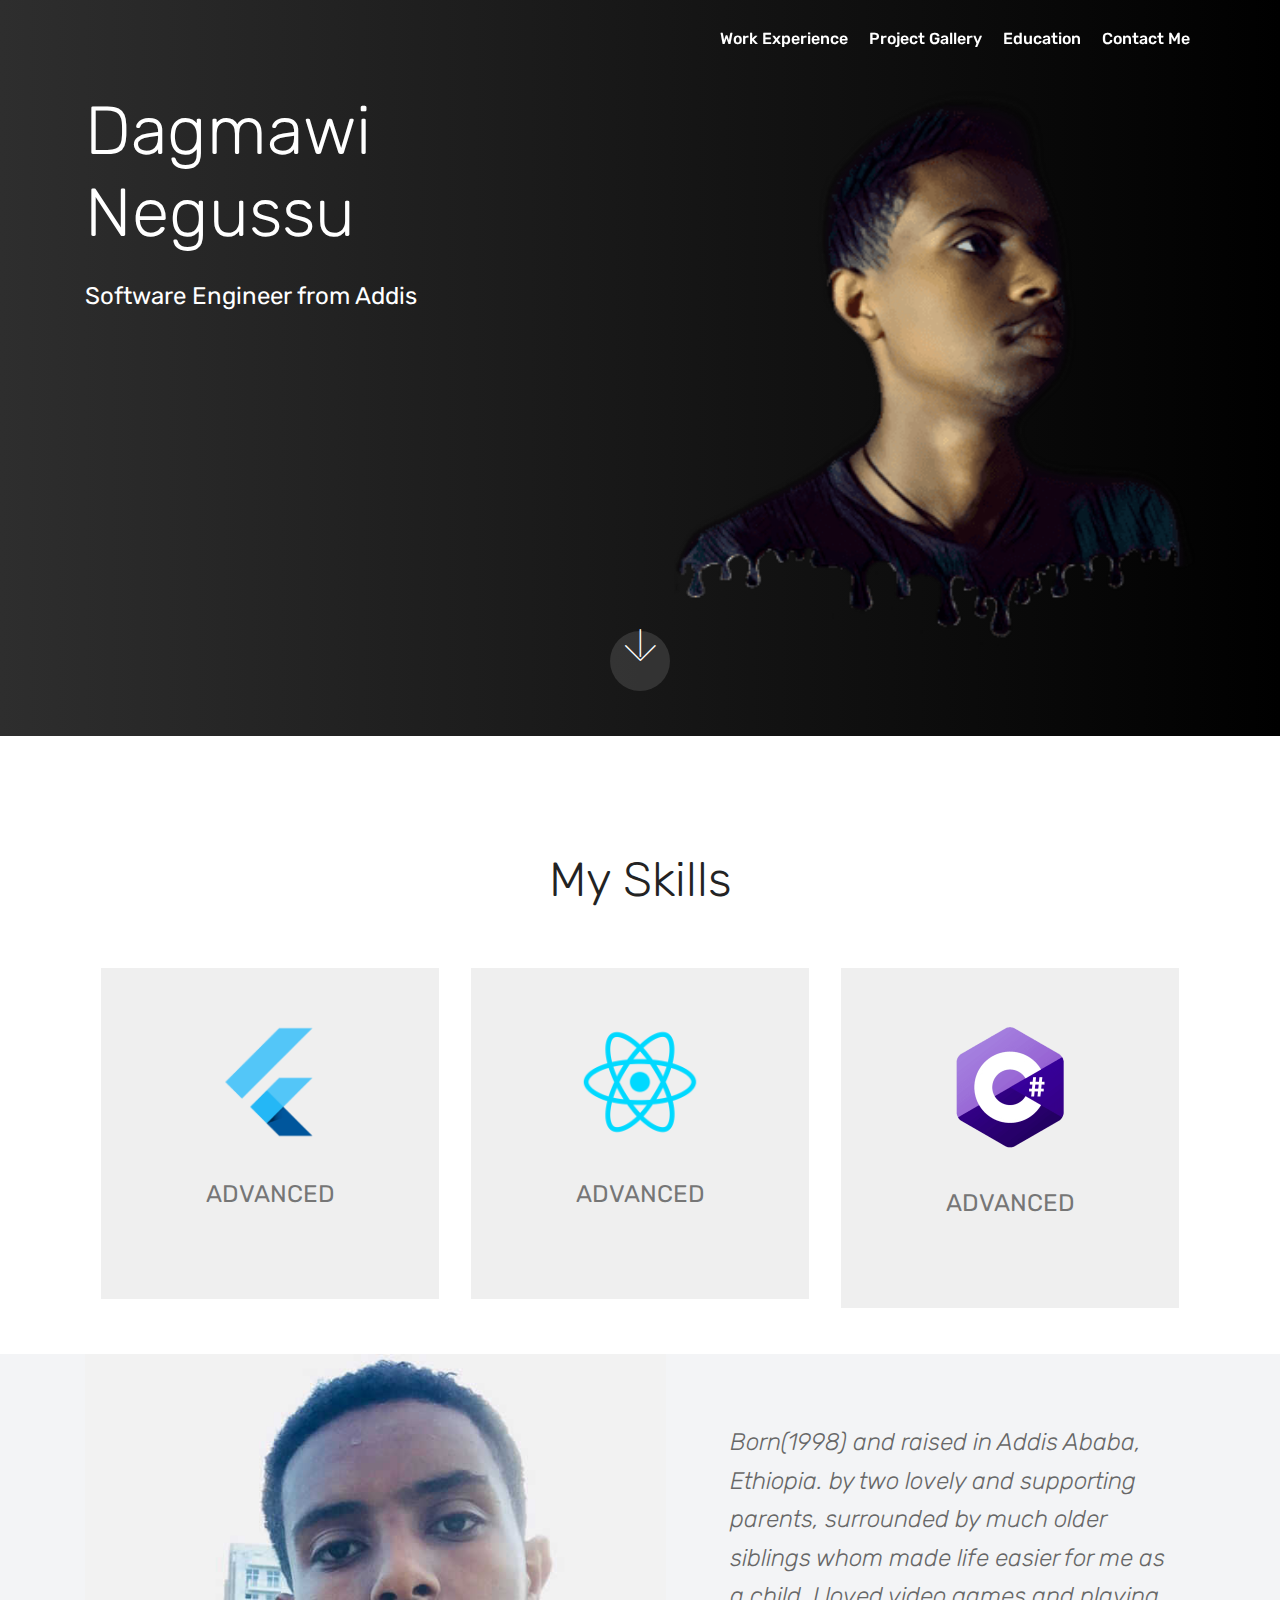
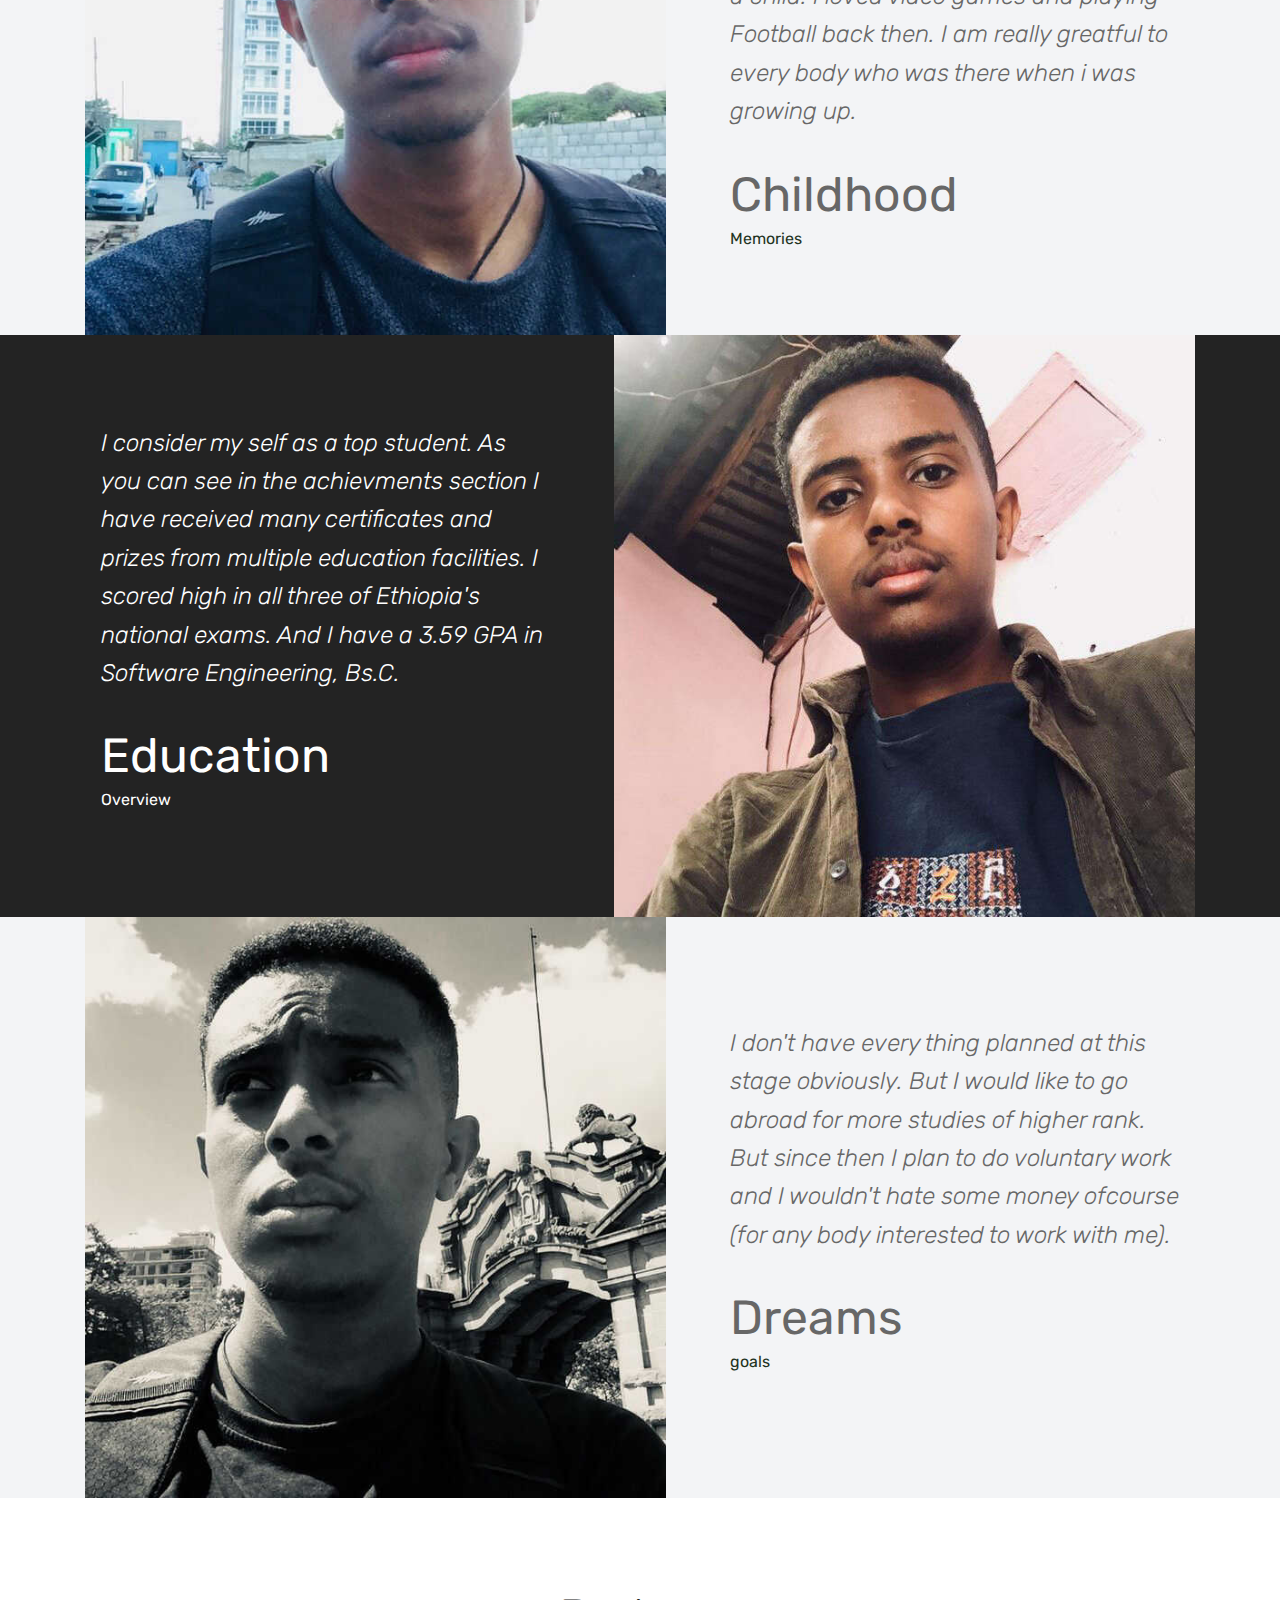
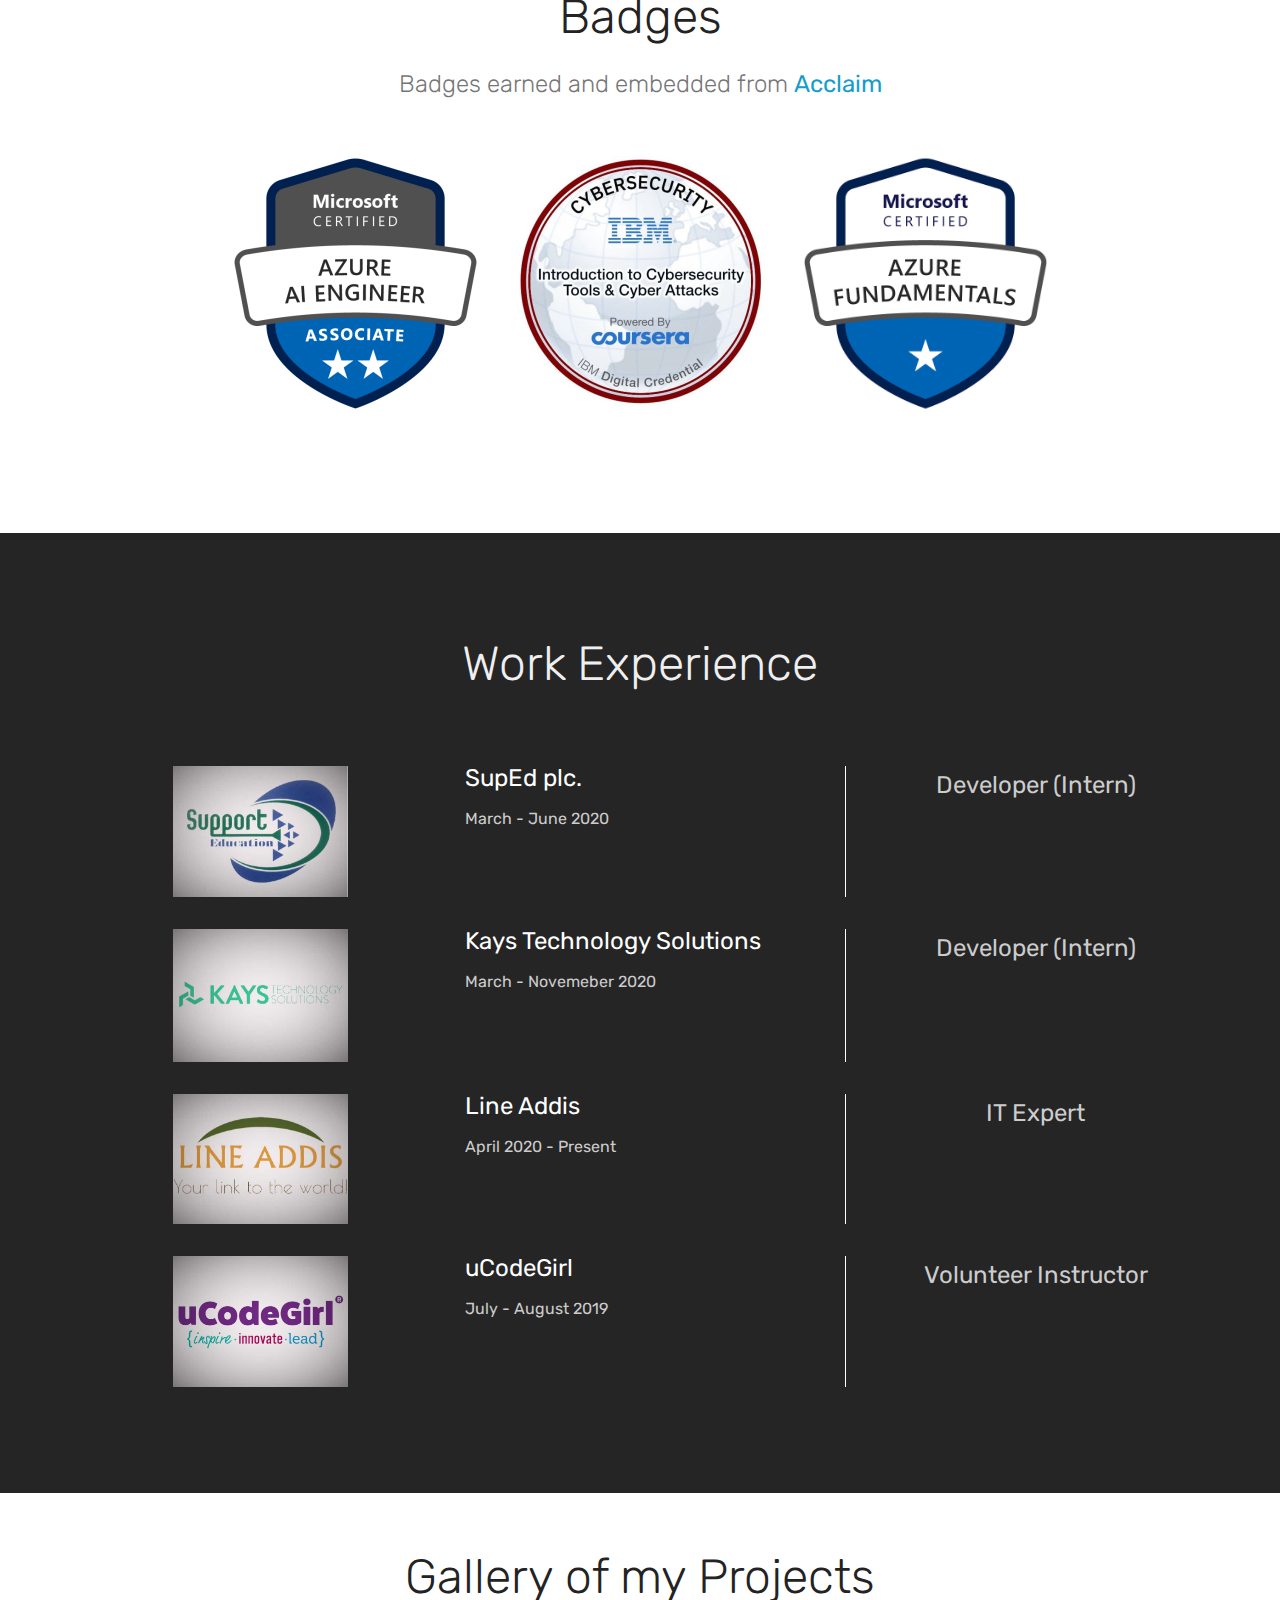
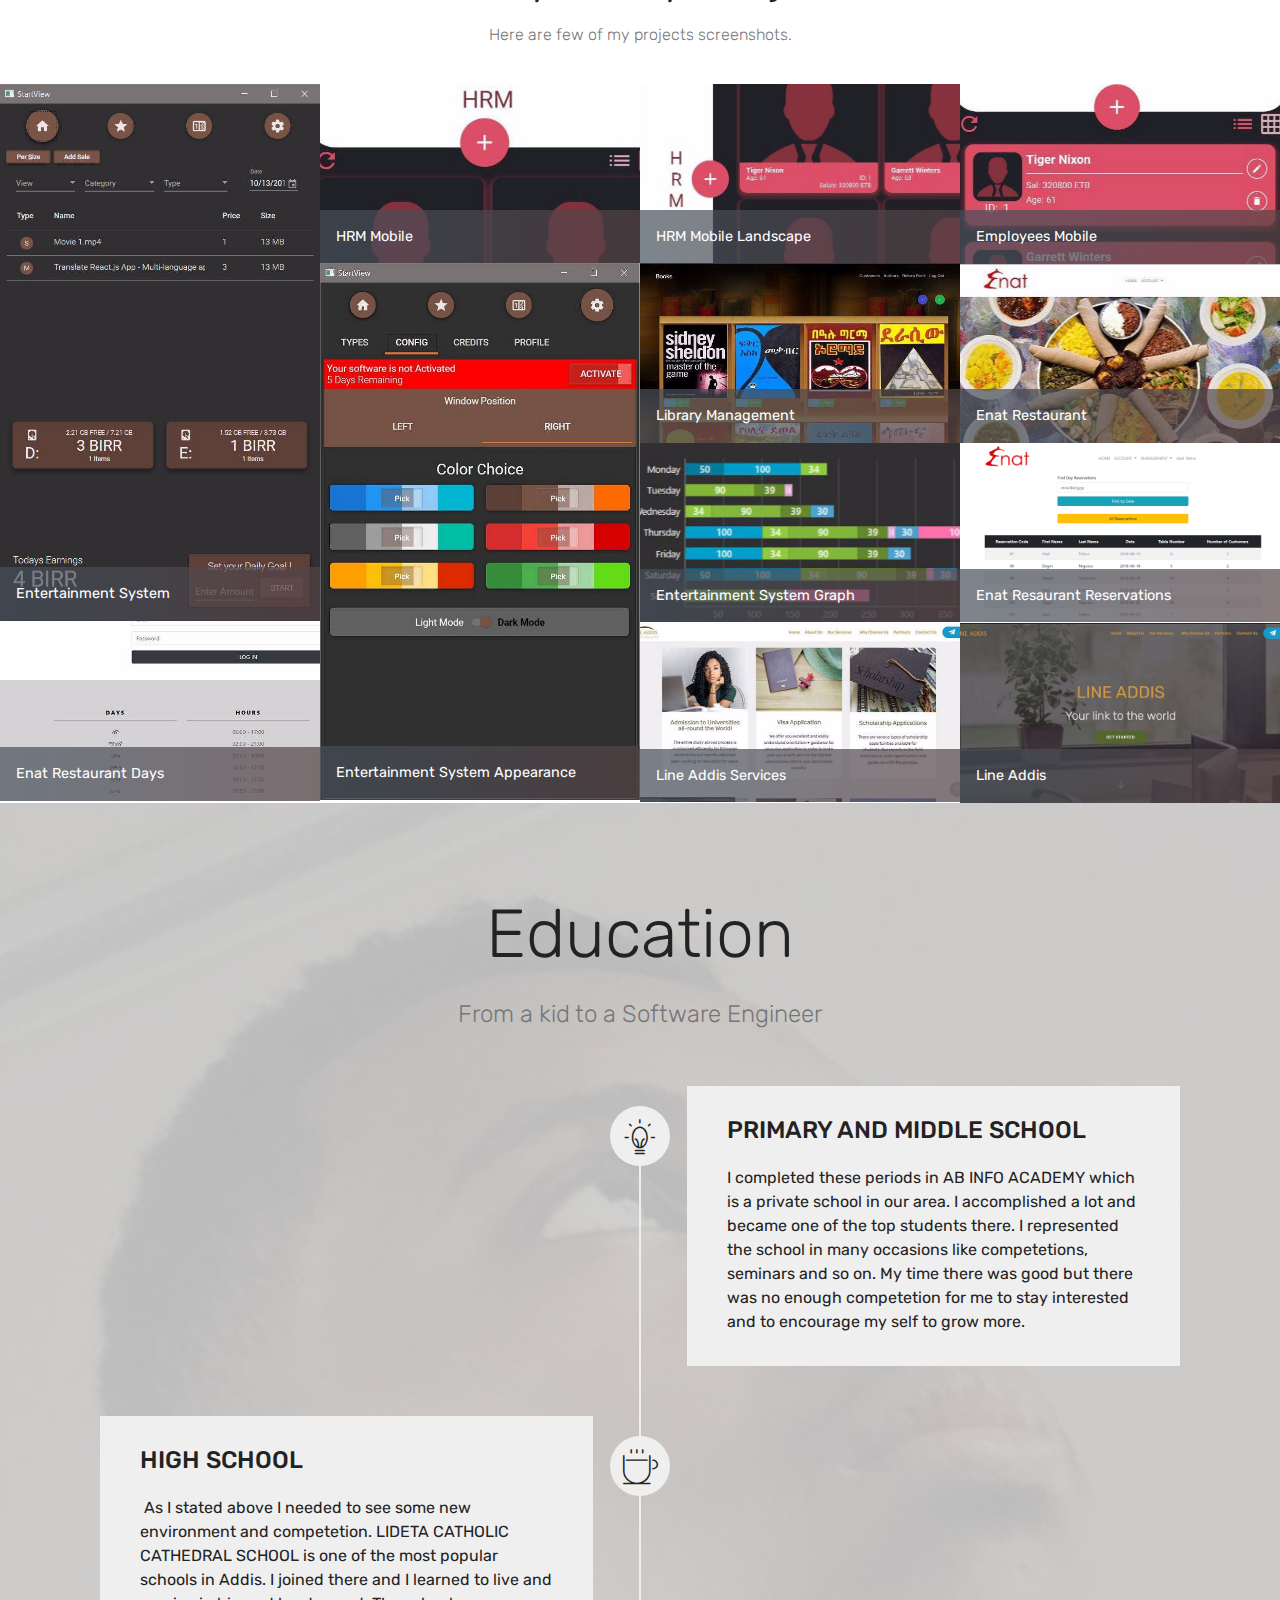
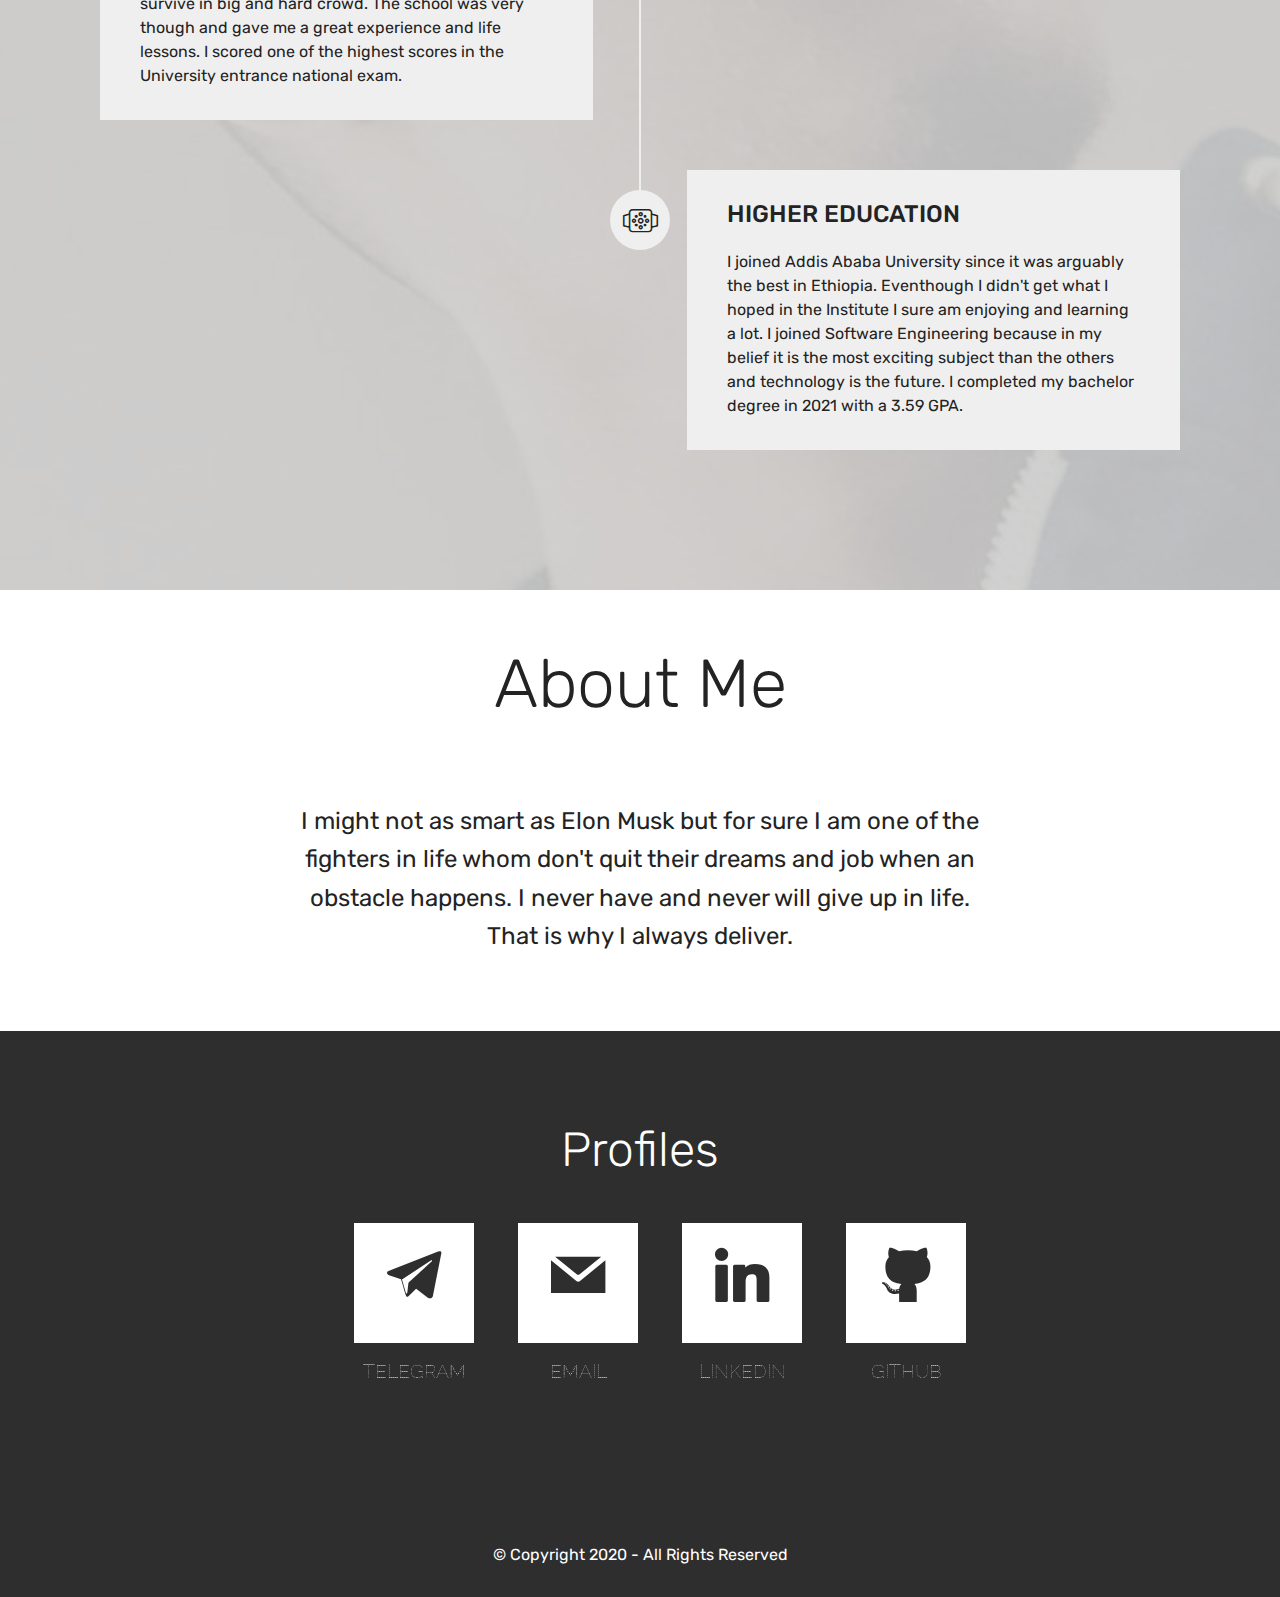
<file: index.html>
<!DOCTYPE html>
<html>

<head>
  <!-- Site made with Mobirise Website Builder v4.10.3, https://mobirise.com -->
  <meta charset="UTF-8" />
  <meta http-equiv="X-UA-Compatible" content="IE=edge" />
  <meta name="generator" content="Mobirise v4.10.3, mobirise.com" />
  <meta name="viewport" content="width=device-width, initial-scale=1, minimum-scale=1" />
  <link rel="shortcut icon" href="assets/images/logo.png" type="image/x-icon" />
  <meta name="description" content="Dagmawi Negussu - Software Engineer from Addis Ababa, Ethiopia. 
    Intersted in both Front-end and Back-end part of systems." />

  <meta name="keywords" content="Dagmawi, Negussu, Dagmawi Negussu, Dagmawi Negussu Portfolio" />

  <title>Dagmawi Negussu | Portfolio</title>
  <link rel="stylesheet" href="assets/web/assets/mobirise-icons/mobirise-icons.css" />
  <link rel="stylesheet" href="assets/tether/tether.min.css" />
  <link rel="stylesheet" href="assets/bootstrap/css/bootstrap.min.css" />
  <link rel="stylesheet" href="assets/bootstrap/css/bootstrap-grid.min.css" />
  <link rel="stylesheet" href="assets/bootstrap/css/bootstrap-reboot.min.css" />
  <link rel="stylesheet" href="assets/socicon/css/styles.css" />
  <link rel="stylesheet" href="assets/dropdown/css/style.css" />
  <link rel="stylesheet" href="assets/gallery/style.css">
  <link rel="stylesheet" href="assets/theme/css/style.css" />
  <link rel="stylesheet" href="assets/mobirise/css/mbr-additional.css" type="text/css" />
  <link href="https://fonts.googleapis.com/css?family=Raleway+Dots" rel="stylesheet" type="text/css" />
  <link href="https://maxcdn.bootstrapcdn.com/font-awesome/4.7.0/css/font-awesome.min.css" rel="stylesheet"
    type="text/css" />
  <style>
    html,
    body {
      margin: 0;
      background-color: #77cc6d;
      font-family: "Raleway Dots", sans-serif;
    }

    section #services {
      text-align: center;
      transform: translatez(0);
    }

    section #services h2 {
      margin: 80px 0px 40px;
      color: #fff;
      font-size: 2.4em;
      text-transform: uppercase;
      text-align: center;
    }

    section #services li {
      width: 120px;
      height: 140px;
      display: inline-block;
      margin: 20px;
      list-style: none;
    }

    section #services li div {
      width: 120px;
      height: 120px;
      color: #2e2e2e;
      font-size: 3.4em;
      text-align: center;
      line-height: 120px;
      background-color: #fff;
      transition: all 0.5s ease;
    }

    section #services li a {
      color: #2e2e2e;
    }

    section #services li div:hover {
      transform: rotate(360deg);
      border-radius: 100px;
    }

    section #services li span {
      width: 120px;
      height: 20px;
      display: block;
      padding: 15px 0px;
      color: #fff;
      text-transform: uppercase;
      font-size: 1.2em;
      text-align: center;
    }

    .credits a {
      display: block;
      text-align: center;
      color: #2e2e2e;
      text-decoration: none;
      font-size: 24px;
      margin-top: 50px;
      background: white;
      padding: 20px;
      max-width: 300px;
    }
  </style>

  <meta name="google-site-verification" content="kc-JgdKrIM6N1AEU1qipEAylzdhmUF7wVV-HDxQAFPo" />
</head>

<body>
  <section class="menu cid-rsJVhTtTww" once="menu" id="menu2-1">
    <nav
      class="navbar navbar-expand beta-menu navbar-dropdown align-items-center navbar-fixed-top navbar-toggleable-sm bg-color transparent">
      <button class="navbar-toggler navbar-toggler-right" type="button" data-toggle="collapse"
        data-target="#navbarSupportedContent" aria-controls="navbarSupportedContent" aria-expanded="false"
        aria-label="Toggle navigation">
        <div class="hamburger">
          <span></span>
          <span></span>
          <span></span>
          <span></span>
        </div>
      </button>
      <div class="menu-logo">

      </div>
      <div class="collapse navbar-collapse" id="navbarSupportedContent">
        <ul class="navbar-nav nav-dropdown" data-app-modern-menu="true">
          <li class="nav-item">
            <a class="nav-link link text-white display-4" href="index.html#header16-u">Work Experience</a>
          </li>
          <li class="nav-item">
            <a class="nav-link link text-white display-4" href="index.html#content4-z">Project Gallery</a>
          </li>
          <li class="nav-item">
            <a class="nav-link link text-white display-4" href="index.html#timeline2-i">
              Education</a>
          </li>
          <li class="nav-item">
            <a class="nav-link link text-white display-4" href="index.html#social-buttons3-e">
              Contact Me</a>
          </li>

        </ul>

      </div>
    </nav>
  </section>

  <section class="engine">
    <a href="https://mobirise.info/c">free website builder</a>
  </section>
  <section class="header3 cid-rXlNlD4ODX" id="header3-n">
    <div class="container">
      <div class="media-container-row">
        <div class="mbr-figure" style="width: 105%;">
          <img src="assets/images/dagmawinegussu.png" alt="Mobirise" title="" />
        </div>

        <div class="media-content">
          <h1 class="mbr-section-title mbr-white pb-3 mbr-fonts-style display-1">
            Dagmawi Negussu
          </h1>

          <div class="mbr-section-text mbr-white pb-3">
            <p class="mbr-text mbr-fonts-style display-5">
              Software Engineer from Addis
            </p>
          </div>
        </div>
      </div>
    </div>
    <div class="mbr-arrow hidden-sm-down" aria-hidden="true">
      <a href="#next">
        <i class="mbri-down mbr-iconfont"></i>
      </a>
    </div>
  </section>


  <section class="testimonials1 cid-rsJZkpGbqE" id="testimonials1-9">
    <div class="container">
      <div class="media-container-row">
        <div class="title col-12 align-center">
          <h2 class="pb-3 mbr-fonts-style display-2">
            My Skills
          </h2>
        </div>
      </div>
    </div>

    <div class="container pt-3 mt-2">
      <div class="media-container-row">
        <div class="mbr-testimonial p-3 align-center col-12 col-md-6 col-lg-4">
          <div class="panel-item p-3">
            <div class="card-block">
              <div class="testimonial-photo">
                <img src="assets/images/flutter.png" alt="" title="" />
              </div>
              <p class="mbr-text mbr-fonts-style display-5">
                ADVANCED
              </p>
            </div>
            <div class="card-footer"></div>
          </div>
        </div>

        <div class="mbr-testimonial p-3 align-center col-12 col-md-6 col-lg-4">
          <div class="panel-item p-3">
            <div class="card-block">
              <div class="testimonial-photo">
                <img src="assets/images/React.js_logo-512.png" alt="" title="" />
              </div>
              <p class="mbr-text mbr-fonts-style display-5">
                ADVANCED
              </p>
            </div>
            <div class="card-footer"></div>
          </div>
        </div>

        <div class="mbr-testimonial p-3 align-center col-12 col-md-6 col-lg-4">
          <div class="panel-item p-3">
            <div class="card-block">
              <div class="testimonial-photo">
                <img src="assets/images/csharplogo-240x258.png" alt="" title="" />
              </div>
              <p class="mbr-text mbr-fonts-style display-5">ADVANCED</p>
            </div>
            <div class="card-footer"></div>
          </div>
        </div>
      </div>
    </div>
  </section>

  <section class="testimonials2 cid-rsK00nQHJr" id="testimonials2-a">
    <div class="container">
      <div class="media-container-row">
        <div class="mbr-figure pr-lg-5" style="width: 130%;">
          <img src="assets/images/img-999-640x640.jpg" alt="" title="" />
        </div>
        <div class="media-content px-3 align-self-center mbr-white py-2">
          <p class="mbr-text testimonial-text mbr-fonts-style display-5">
            Born(1998) and raised in Addis Ababa, Ethiopia. by two lovely and
            supporting parents, surrounded by much older siblings whom made
            life easier for me as a child. I loved video games and playing
            Football back then. I am really greatful to every body who was
            there when i was growing up.
          </p>
          <p class="mbr-author-name pt-4 mb-2 mbr-fonts-style display-2">
            <span style="font-weight: normal;"> Childhood</span>
          </p>
          <p class="mbr-author-desc mbr-fonts-style display-7">Memories</p>
        </div>
      </div>
    </div>
  </section>

  <section class="testimonials3 cid-rsK0Pvnsli" id="testimonials3-b">
    <div class="container">
      <div class="media-container-row">
        <div class="media-content px-3 align-self-center mbr-white py-2">
          <p class="mbr-text testimonial-text mbr-fonts-style display-5">
            I consider my self as a top student. As you can see in the
            achievments section I have received many certificates and prizes from
            multiple education facilities. I scored high in all three
            of Ethiopia's national exams. And I have a 3.59 GPA in
            Software Engineering, Bs.C.
          </p>
          <p class="mbr-author-name pt-4 mb-2 mbr-fonts-style display-2">
            <span style="font-weight: normal;">Education</span>
          </p>
          <p class="mbr-author-desc mbr-fonts-style display-7">Overview</p>
        </div>

        <div class="mbr-figure pl-lg-5" style="width: 130%;">
          <img src="assets/images/profilepicture-1-640x640.jpg" alt="" title="" />
        </div>
      </div>
    </div>
  </section>

  <section class="testimonials2 cid-rsK2ZTj7re" id="testimonials2-c">
    <div class="container">
      <div class="media-container-row">
        <div class="mbr-figure pr-lg-5" style="width: 130%;">
          <img src="assets/images/img-1001-640x640.jpg" alt="" title="" />
        </div>
        <div class="media-content px-3 align-self-center mbr-white py-2">
          <p class="mbr-text testimonial-text mbr-fonts-style display-5">
            I don't have every thing planned at this stage obviously. But I
            would like to go abroad for more studies of higher rank. But since
            then I plan to do voluntary work and I wouldn't hate some money
            ofcourse (for any body interested to work with me).
          </p>
          <p class="mbr-author-name pt-4 mb-2 mbr-fonts-style display-2">
            <span style="font-weight: normal;"> Dreams</span>
          </p>
          <p class="mbr-author-desc mbr-fonts-style display-7">goals</p>
        </div>
      </div>
    </div>
  </section>

  <section class="team1 cid-rsK7EidgDC" id="team1-h">



    <div class="container align-center">
      <h2 class="pb-3 mbr-fonts-style mbr-section-title display-2">
        Badges</h2>
      <h3 class="pb-5 mbr-section-subtitle mbr-fonts-style mbr-light display-5">Badges earned and embedded from <a
          href="https://www.youracclaim.com/" class="text-primary" target="_blank">Acclaim</a></h3>
      <div class="row media-row">

        <div class="team-item col-lg-3 col-md-6">
          <div class="item-image">
            <a href="https://www.youracclaim.com/badges/a480a9eb-4be5-497e-947d-286a8ac59d25/public_url"><img
                src="assets/images/azure-ai-engineer-510x510.png" alt="Azure AI Engineer" title=""></a>
          </div>

        </div>
        <div class="team-item col-lg-3 col-md-6">
          <div class="item-image">
            <a href="https://www.youracclaim.com/badges/d7893d0c-0543-46b7-b30a-436061e8f43c/public_url"
              target="_blank"><img src="assets/images/cybersecurity-tools-510x510.jpg" alt="Cybersecurity Tools"
                title=""></a>
          </div>

        </div>
        <div class="team-item col-lg-3 col-md-6">
          <div class="item-image">
            <a href="https://www.youracclaim.com/badges/774ad463-7249-481a-8c1c-f3f5a9ea9fc8/public_url"
              target="_blank"><img src="assets/images/azure-fundamentals-600x600.png" alt="Azure Fundamentals"
                title=""></a>
          </div>

        </div>
      </div>
    </div>
  </section>


  <section class="header1 cid-rYmdS4J1fB" id="header16-u">
    <div class="container">
      <div class="row justify-content-md-center">
        <div class="col-md-10 align-center">
          <h3 class="mbr-section-subtitle mbr-light pb-3 mbr-fonts-style display-2">
            Work Experience
          </h3>
        </div>
      </div>
    </div>
  </section>

  <section class="services4 cid-rYmdHacpYY" xmlns="http://www.w3.org/1999/html" id="services4-t">
    <!---->

    <!---->
    <!--Overlay-->

    <!--Container-->
    <div class="container">
      <div class="row">
        <!--Card-1-->
        <div class="card p-3 col-12">
          <div class="card-wrapper media-container-row media-container-row">
            <div class="card-box">
              <div class="row">
                <div class="col-12 col-md-12 col-lg-4">
                  <div class="wrapper">
                    <!--Image-->
                    <div class="mbr-figure" style="width: 50%;">
                      <a href="http://suped.org"><img src="assets/images/suped-579x445.jpg" alt="Support Education"
                          title="Support Education" /></a>
                    </div>
                  </div>
                </div>
                <div class="col-12 col-md-7 col-lg-4">
                  <div class="wrapper col-left">
                    <!--Title-->
                    <h4 class="card-title mbr-fonts-style display-5">
                      <a href="http://suped.org" target="_blank" class="text-white">SupEd plc.</a>
                    </h4>
                    <!--Subtitle-->
                    <p class="mbr-text mbr-fonts-style pt-3 display-7">
                      March - June 2020
                    </p>
                  </div>
                </div>
                <div class="col-12 col-md-5 col-lg-4">
                  <div class="wrapper border_wrapper">
                    <!--Cost-->
                    <p class="mbr-text mbr-fonts-style col-right mbr-black align-center display-5">
                      Developer (Intern)
                    </p>
                    <!--Btn-->
                  </div>
                </div>
              </div>
            </div>
          </div>
        </div>
        <!--Card-2-->
        <div class="card p-3 col-12">
          <div class="card-wrapper media-container-row media-container-row">
            <div class="card-box">
              <div class="row">
                <div class="col-12 col-md-12 col-lg-4">
                  <div class="wrapper">
                    <!--Image-->
                    <div class="mbr-figure" style="width: 50%;">
                      <a href="http://www.kays.io" target="_blank"><img src="assets/images/kays-580x442.jpg"
                          alt="Kays Technology Solutions" title="Kays Technology Solutions" /></a>
                    </div>
                  </div>
                </div>
                <div class="col-12 col-md-7 col-lg-4">
                  <div class="wrapper col-left">
                    <!--Title-->
                    <h4 class="card-title mbr-fonts-style display-5">
                      <a href="http://kays.io" target="_blank" class="text-white">Kays Technology Solutions</a>
                    </h4>
                    <!--Subtitle-->
                    <p class="mbr-text mbr-fonts-style pt-3 display-7">
                      March - Novemeber 2020
                    </p>
                  </div>
                </div>
                <div class="col-12 col-md-5 col-lg-4">
                  <div class="wrapper border_wrapper">
                    <!--Cost-->
                    <p class="mbr-text mbr-fonts-style col-right mbr-black align-center display-5">
                      Developer (Intern)
                    </p>
                    <!--Btn-->
                  </div>
                </div>
              </div>
            </div>
          </div>
        </div>
        <!--Card-3-->
        <div class="card p-3 col-12">
          <div class="card-wrapper media-container-row media-container-row">
            <div class="card-box">
              <div class="row">
                <div class="col-12 col-md-12 col-lg-4">
                  <div class="wrapper">
                    <!--Image-->
                    <div class="mbr-figure" style="width: 50%;">
                      <a href="http://www.lineaddis.com" target="_blank"><img src="assets/images/line-addis-580x415.jpg"
                          alt="Line Addis" title="Line Addis" /></a>
                    </div>
                  </div>
                </div>
                <div class="col-12 col-md-7 col-lg-4">
                  <div class="wrapper col-left">
                    <!--Title-->
                    <h4 class="card-title mbr-fonts-style display-5">
                      <a href="http://lineaddis.com" target="_blank" class="text-white">
                        Line Addis</a>
                    </h4>
                    <!--Subtitle-->
                    <p class="mbr-text mbr-fonts-style pt-3 display-7">
                      April 2020 - Present
                    </p>
                  </div>
                </div>
                <div class="col-12 col-md-5 col-lg-4">
                  <div class="wrapper border_wrapper">
                    <!--Cost-->
                    <p class="mbr-text mbr-fonts-style col-right mbr-black align-center display-5">
                      IT Expert
                    </p>
                    <!--Btn-->
                  </div>
                </div>
              </div>
            </div>
          </div>
        </div>
      </div>
    </div>
  </section>

  <section class="services4 cid-rZ9kDhmhx8" xmlns="http://www.w3.org/1999/html" id="services4-x">
    <!---->

    <!---->
    <!--Overlay-->

    <!--Container-->
    <div class="container">
      <div class="row">
        <!--Card-1-->
        <div class="card p-3 col-12">
          <div class="card-wrapper media-container-row media-container-row">
            <div class="card-box">
              <div class="row">
                <div class="col-12 col-md-12 col-lg-4">
                  <div class="wrapper">
                    <!--Image-->
                    <div class="mbr-figure" style="width: 50%;">
                      <a href="http://ucodegirl.org" target="_blank"><img src="assets/images/ucodegirl-700x523.jpg"
                          alt="uCodeGirl" title="uCodeGirl" /></a>
                    </div>
                  </div>
                </div>
                <div class="col-12 col-md-7 col-lg-4">
                  <div class="wrapper col-left">
                    <!--Title-->
                    <h4 class="card-title mbr-fonts-style display-5">
                      <a href="http://ucodegirl.org" target="_blank" class="text-white">uCodeGirl</a>
                    </h4>
                    <!--Subtitle-->
                    <p class="mbr-text mbr-fonts-style pt-3 display-7">
                      July - August 2019
                    </p>
                  </div>
                </div>
                <div class="col-12 col-md-5 col-lg-4">
                  <div class="wrapper border_wrapper">
                    <!--Cost-->
                    <p class="mbr-text mbr-fonts-style col-right mbr-black align-center display-5">
                      Volunteer Instructor
                    </p>
                    <!--Btn-->
                  </div>
                </div>
              </div>
            </div>
          </div>
        </div>
        <!--Card-2-->

        <!--Card-3-->
      </div>
    </div>
  </section>

  <section class="mbr-section content4 cid-s01x7UUTCR" id="content4-z">



    <div class="container">
      <div class="media-container-row">
        <div class="title col-12 col-md-8">
          <h2 class="align-center pb-3 mbr-fonts-style display-2">Gallery of my Projects</h2>
          <h3 class="mbr-section-subtitle align-center mbr-light mbr-fonts-style display-7">
            Here are few of my projects screenshots.</h3>

        </div>
      </div>
    </div>
  </section>

  <section class="mbr-gallery mbr-slider-carousel cid-rYk8KU1c4U" id="gallery3-q">


    <div>
      <div>
        <!-- Filter -->
        <!-- Gallery -->
        <div class="mbr-gallery-row">
          <div class="mbr-gallery-layout-default">
            <div>
              <div>
                <div class="mbr-gallery-item mbr-gallery-item--p0" data-video-url="false" data-tags="Awesome">
                  <div href="#lb-gallery3-q" data-slide-to="0" data-toggle="modal"><img
                      src="assets/images/csharp-1-home-622x1044-622x1044.jpg" alt="Entertainment System"
                      title="Entertainment System"><span class="icon-focus"></span><span
                      class="mbr-gallery-title mbr-fonts-style display-7">Entertainment
                      System</span></div>
                </div>
                <div class="mbr-gallery-item mbr-gallery-item--p0" data-video-url="false" data-tags="Awesome">
                  <div href="#lb-gallery3-q" data-slide-to="1" data-toggle="modal"><img
                      src="assets/images/dagmawi-flutter1-copy-589x442-527x296.jpg" alt="HRM Mobile"
                      title="HRM Mobile"><span class="icon-focus"></span><span
                      class="mbr-gallery-title mbr-fonts-style display-7">HRM Mobile</span></div>
                </div>
                <div class="mbr-gallery-item mbr-gallery-item--p0" data-video-url="false" data-tags="Awesome">
                  <div href="#lb-gallery3-q" data-slide-to="2" data-toggle="modal"><img
                      src="assets/images/dagmawi-flutter3-2-726x544-692x389.jpg" alt="HRM Mobile Landscape"
                      title="HRM Mobile Landscape"><span class="icon-focus"></span><span
                      class="mbr-gallery-title mbr-fonts-style display-7">HRM Mobile
                      Landscape</span></div>
                </div>
                <div class="mbr-gallery-item mbr-gallery-item--p0" data-video-url="false" data-tags="Awesome">
                  <div href="#lb-gallery3-q" data-slide-to="3" data-toggle="modal"><img
                      src="assets/images/dagmawi-flutter2-copy-589x442-565x318.jpg" alt="Employees Mobile"
                      title="Employees Mobile"><span class="icon-focus"></span><span
                      class="mbr-gallery-title mbr-fonts-style display-7">Employees Mobile</span>
                  </div>
                </div>
                <div class="mbr-gallery-item mbr-gallery-item--p0" data-video-url="false" data-tags="Awesome">
                  <div href="#lb-gallery3-q" data-slide-to="4" data-toggle="modal"><img
                      src="assets/images/csharp-2-config-623x1041-623x1041.jpg" alt="Entertainment System Appearance"
                      title="Entertainment System Appearance"><span class="icon-focus"></span><span
                      class="mbr-gallery-title mbr-fonts-style display-7">Entertainment System
                      Appearance</span></div>
                </div>
                <div class="mbr-gallery-item mbr-gallery-item--p0" data-video-url="false" data-tags="Awesome">
                  <div href="#lb-gallery3-q" data-slide-to="5" data-toggle="modal"><img
                      src="assets/images/csharpconfig-3-710x342-608x342.jpg" alt="Library Management"
                      title="Library Management"><span class="icon-focus"></span><span
                      class="mbr-gallery-title mbr-fonts-style display-7">Library
                      Management</span></div>
                </div>
                <div class="mbr-gallery-item mbr-gallery-item--p0" data-video-url="false" data-tags="Awesome">
                  <div href="#lb-gallery3-q" data-slide-to="6" data-toggle="modal"><img
                      src="assets/images/enat-1-home-473x228-405x227.jpg" alt="Enat Restaurant"
                      title="Enat Restaurant"><span class="icon-focus"></span><span
                      class="mbr-gallery-title mbr-fonts-style display-7">Enat Restaurant</span>
                  </div>
                </div>
                <div class="mbr-gallery-item mbr-gallery-item--p0" data-video-url="false" data-tags="Awesome">
                  <div href="#lb-gallery3-q" data-slide-to="7" data-toggle="modal"><img
                      src="assets/images/enat-4-reservations-946x452-800x449.png" alt="Enat Resaurant Reservations"
                      title="Enat Resaurant Reservations"><span class="icon-focus"></span><span
                      class="mbr-gallery-title mbr-fonts-style display-7">Enat Resaurant
                      Reservations</span></div>
                </div>
                <div class="mbr-gallery-item mbr-gallery-item--p0" data-video-url="false" data-tags="Awesome">
                  <div href="#lb-gallery3-q" data-slide-to="8" data-toggle="modal"><img
                      src="assets/images/csharp-3-stats-624x1042-449x252.jpg" alt="Entertainment System Graph"
                      title="Entertainment System Graph"><span class="icon-focus"></span><span
                      class="mbr-gallery-title mbr-fonts-style display-7">Entertainment System
                      Graph</span></div>
                </div>
                <div class="mbr-gallery-item mbr-gallery-item--p0" data-video-url="false" data-tags="Awesome">
                  <div href="#lb-gallery3-q" data-slide-to="9" data-toggle="modal"><img
                      src="assets/images/enat-2-login-960x540-572x322.jpg" alt="Enat Restaurant Days"
                      title="Enat Restaurant Days"><span class="icon-focus"></span><span
                      class="mbr-gallery-title mbr-fonts-style display-7">Enat Restaurant
                      Days</span></div>
                </div>
                <div class="mbr-gallery-item mbr-gallery-item--p0" data-video-url="false" data-tags="Awesome">
                  <div href="#lb-gallery3-q" data-slide-to="10" data-toggle="modal"><img
                      src="assets/images/lineaddishome-2-948x458-800x450.jpg" alt="Line Addis" title="Line Addis"><span
                      class="icon-focus"></span><span class="mbr-gallery-title mbr-fonts-style display-7">Line
                      Addis</span></div>
                </div>
                <div class="mbr-gallery-item mbr-gallery-item--p0" data-video-url="false" data-tags="Awesome">
                  <div href="#lb-gallery3-q" data-slide-to="11" data-toggle="modal"><img
                      src="assets/images/lineaddis-711x342-607x341.jpg" alt="Line Addis Services"
                      title="Line Addis Services"><span class="icon-focus"></span><span
                      class="mbr-gallery-title mbr-fonts-style display-7">Line Addis
                      Services</span></div>
                </div>
              </div>
            </div>
            <div class="clearfix"></div>
          </div>
        </div><!-- Lightbox -->
        <div data-app-prevent-settings="" class="mbr-slider modal fade carousel slide" tabindex="-1"
          data-keyboard="true" data-interval="false" id="lb-gallery3-q">
          <div class="modal-dialog">
            <div class="modal-content">
              <div class="modal-body">
                <div class="carousel-inner">
                  <div class="carousel-item"><img src="assets/images/csharp-1-home-622x1044.jpg"
                      alt="Entertainment System" title="Entertainment System"></div>
                  <div class="carousel-item"><img src="assets/images/dagmawi-flutter1-copy-589x442.jpg" alt="HRM Mobile"
                      title="HRM Mobile"></div>
                  <div class="carousel-item"><img src="assets/images/dagmawi-flutter3-2-726x544.jpg"
                      alt="HRM Mobile Landscape" title="HRM Mobile Landscape"></div>
                  <div class="carousel-item active"><img src="assets/images/dagmawi-flutter2-copy-589x442.jpg"
                      alt="Employees Mobile" title="Employees Mobile"></div>
                  <div class="carousel-item"><img src="assets/images/csharp-2-config-623x1041.jpg"
                      alt="Entertainment System Appearance" title="Entertainment System Appearance"></div>
                  <div class="carousel-item"><img src="assets/images/csharpconfig-3-710x342.jpg"
                      alt="Library Management" title="Library Management"></div>
                  <div class="carousel-item"><img src="assets/images/enat-1-home-473x228.jpg" alt="Enat Restaurant"
                      title="Enat Restaurant"></div>
                  <div class="carousel-item"><img src="assets/images/enat-4-reservations-946x452.png"
                      alt="Enat Resaurant Reservations" title="Enat Resaurant Reservations"></div>
                  <div class="carousel-item"><img src="assets/images/csharp-3-stats-624x1042.jpg"
                      alt="Entertainment System Graph" title="Entertainment System Graph"></div>
                  <div class="carousel-item"><img src="assets/images/enat-2-login-960x540.jpg"
                      alt="Enat Restaurant Days" title="Enat Restaurant Days"></div>
                  <div class="carousel-item"><img src="assets/images/lineaddishome-2-948x458.jpg" alt="Line Addis"
                      title="Line Addis"></div>
                  <div class="carousel-item"><img src="assets/images/lineaddis-711x342.jpg" alt="Line Addis Services"
                      title="Line Addis Services"></div>
                </div><a class="carousel-control carousel-control-prev" role="button" data-slide="prev"
                  href="#lb-gallery3-q"><span class="mbri-left mbr-iconfont" aria-hidden="true"></span><span
                    class="sr-only">Previous</span></a><a class="carousel-control carousel-control-next" role="button"
                  data-slide="next" href="#lb-gallery3-q"><span class="mbri-right mbr-iconfont"
                    aria-hidden="true"></span><span class="sr-only">Next</span></a><a class="close" href="#"
                  role="button" data-dismiss="modal"><span class="sr-only">Close</span></a>
              </div>
            </div>
          </div>
        </div>
      </div>
    </div>
  </section>






  <section class="timeline2 cid-rsK8esScYL" id="timeline2-i">
    <div class="mbr-overlay" style="opacity: 0.9; background-color: rgb(204, 204, 204);"></div>

    <div class="container align-center">
      <h2 class="mbr-section-title pb-3 mbr-fonts-style display-1">
        Education
      </h2>
      <h3 class="mbr-section-subtitle pb-5 mbr-fonts-style display-5">
        From a kid to a Software Engineer
      </h3>

      <div class="container timelines-container" mbri-timelines="">
        <!--1-->
        <div class="row timeline-element reverse separline">
          <span class="iconsBackground">
            <span class="mbr-iconfont mbri-idea"></span>
          </span>
          <div class="col-xs-12 col-md-6 align-left">
            <div class="timeline-text-content">
              <h4 class="mbr-timeline-title pb-3 mbr-fonts-style display-5">
                PRIMARY AND MIDDLE SCHOOL
              </h4>
              <p class="mbr-timeline-text mbr-fonts-style display-7">
                I completed these periods in AB INFO ACADEMY which is a
                private school in our area. I accomplished a lot and became
                one of the top students there. I represented the school in
                many occasions like competetions, seminars and so on. My time
                there was good but there was no enough competetion for me to
                stay interested and to encourage my self to grow more.
              </p>
            </div>
          </div>
        </div>
        <!--2-->
        <div class="row timeline-element separline">
          <span class="iconsBackground">
            <span class="mbr-iconfont mbri-hot-cup"></span>
          </span>
          <div class="col-xs-12 col-md-6 align-left">
            <div class="timeline-text-content">
              <h4 class="mbr-timeline-title pb-3 mbr-fonts-style display-5">
                HIGH SCHOOL
              </h4>
              <p class="mbr-timeline-text mbr-fonts-style display-7">
                &nbsp;As I stated above I needed to see some new environment
                and competetion. LIDETA CATHOLIC CATHEDRAL SCHOOL is one of
                the most popular schools in Addis. I joined there and I
                learned to live and survive in big and hard crowd. The school
                was very though and gave me a great experience and life
                lessons. I scored one of the highest scores in the University
                entrance national exam.
              </p>
            </div>
          </div>
        </div>
        <!--3-->
        <div class="row timeline-element reverse">
          <span class="iconsBackground">
            <span class="mbri-watch mbr-iconfont"></span>
          </span>
          <div class="col-xs-12 col-md-6 align-left">
            <div class="timeline-text-content">
              <h4 class="mbr-timeline-title pb-3 mbr-fonts-style display-5">
                HIGHER EDUCATION&nbsp;
              </h4>
              <p class="mbr-timeline-text mbr-fonts-style display-7">
                I joined Addis Ababa University since it was arguably the best
                in Ethiopia. Eventhough I didn't get what I hoped in the
                Institute I sure am enjoying and learning a lot. I joined
                Software Engineering because in my belief it is the most
                exciting subject than the others and technology is the future.
                I completed my bachelor degree in 2021 with a 3.59 GPA.
              </p>
            </div>
          </div>
        </div>
        <!--4-->

        <!--5-->

        <!--6-->

        <!--7-->

        <!--8-->

        <!--9-->

        <!--10-->

        <!--11-->

        <!--12-->
      </div>
    </div>
  </section>


  <section class="mbr-section content4 cid-rsK9ExChw2" id="content4-k">
    <div class="container">
      <div class="media-container-row">
        <div class="title col-12 col-md-8">
          <h2 class="align-center pb-3 mbr-fonts-style display-1">
            About Me
          </h2>
        </div>
      </div>
    </div>
  </section>

  <section class="mbr-section article content1 cid-rsK9STXogl" id="content1-l">
    <div class="container">
      <div class="media-container-row">
        <div class="mbr-text col-12 mbr-fonts-style display-5 col-md-8">
          <p>
            I might not as smart as Elon Musk but for sure I am one of the fighters in life whom
            don't quit their dreams and job when an obstacle happens. I never
            have and never will give up in life. That is why I always deliver.
          </p>
        </div>
      </div>
    </div>
  </section>

  <section class="cid-rsK3TOodTO" id="social-buttons3-e">
    <div class="container">
      <div class="media-container-row">
        <div class="col-md-8 align-center">
          <h2 class="pb-3 mbr-section-title mbr-fonts-style display-2">
            Profiles
          </h2>
          <div>
            <ul id="services">
              <li>
                <div class="telegram">
                  <a href="https://t.me/DagiKing" target="_blank">
                    <i class="socicon socicon-telegram" aria-hidden="true"></i>
                  </a>
                </div>
                <span>Telegram</span>
              </li>
              <li>
                <div class="email">
                  <a href="mailto:daginegussu@gmail.com">
                    <i class="socicon socicon-mail" aria-hidden="true"></i>
                  </a>
                </div>
                <span>Email</span>
              </li>
              <li>
                <div class="linkedin">
                  <a href="https://www.linkedin.com/in/dagmawi-negussu-96a928187/" target="_blank">
                    <i class="socicon socicon-linkedin" aria-hidden="true"></i>
                  </a>
                </div>
                <span>LinkedIn</span>
              </li>

              <li>
                <div class="github">
                  <a href="https://github.com/etEthiopia/" target="_blank">
                    <i class="socicon socicon-github" aria-hidden="true"></i>
                  </a>
                </div>
                <span>Github</span>
              </li>
            </ul>
          </div>
        </div>
      </div>
    </div>
  </section>

  <section once="footers" class="cid-rsK4eAH7qI" id="footer6-f">
    <div class="container">
      <div class="media-container-row align-center mbr-white">
        <div class="col-12">
          <p class="mbr-text mb-0 mbr-fonts-style display-7">
            © Copyright 2020 - All Rights Reserved
          </p>
        </div>
      </div>
    </div>
  </section>

  <script src="assets/web/assets/jquery/jquery.min.js"></script>

  <script src="assets/popper/popper.min.js"></script>
  <script src="assets/tether/tether.min.js"></script>
  <script src="assets/bootstrap/js/bootstrap.min.js"></script>
  <script src="assets/smoothscroll/smooth-scroll.js"></script>
  <script src="assets/touchswipe/jquery.touch-swipe.min.js"></script>
  <script src="assets/parallax/jarallax.min.js"></script>
  <script src="assets/sociallikes/social-likes.js"></script>
  <script src="assets/vimeoplayer/jquery.mb.vimeo_player.js"></script>
  <script src="assets/mbr-flip-card/mbr-flip-card.js"></script>
  <script src="assets/masonry/masonry.pkgd.min.js"></script>
  <script src="assets/imagesloaded/imagesloaded.pkgd.min.js"></script>
  <script src="assets/bootstrapcarouselswipe/bootstrap-carousel-swipe.js"></script>

  <script src="assets/dropdown/js/script.min.js"></script>
  <script src="assets/theme/js/script.js"></script>
  <script src="assets/gallery/player.min.js"></script>
  <script src="assets/gallery/script.js"></script>
  <script src="assets/slidervideo/script.js"></script>
  <div id="scrollToTop" class="scrollToTop mbr-arrow-up"><a style="text-align: center;"><i
        class="mbr-arrow-up-icon mbr-arrow-up-icon-cm cm-icon cm-icon-smallarrow-up"></i></a></div>
</body>

</html>
</file>
<file: assets/web/assets/mobirise-icons/mobirise-icons.css>
@font-face {
  font-family: 'MobiriseIcons';
  src:  url('mobirise-icons.eot?spat4u');
  src:  url('mobirise-icons.eot?spat4u#iefix') format('embedded-opentype'),
    url('mobirise-icons.ttf?spat4u') format('truetype'),
    url('mobirise-icons.woff?spat4u') format('woff'),
    url('mobirise-icons.svg?spat4u#MobiriseIcons') format('svg');
  font-weight: normal;
  font-style: normal;
}

[class^="mbri-"], [class*=" mbri-"] {
  /* use !important to prevent issues with browser extensions that change fonts */
  font-family: MobiriseIcons !important;
  speak: none;
  font-style: normal;
  font-weight: normal;
  font-variant: normal;
  text-transform: none;
  line-height: 1;

  /* Better Font Rendering =========== */
  -webkit-font-smoothing: antialiased;
  -moz-osx-font-smoothing: grayscale;
}

.mbri-add-submenu:before {
  content: "\e900";
}
.mbri-alert:before {
  content: "\e901";
}
.mbri-align-center:before {
  content: "\e902";
}
.mbri-align-justify:before {
  content: "\e903";
}
.mbri-align-left:before {
  content: "\e904";
}
.mbri-align-right:before {
  content: "\e905";
}
.mbri-android:before {
  content: "\e906";
}
.mbri-apple:before {
  content: "\e907";
}
.mbri-arrow-down:before {
  content: "\e908";
}
.mbri-arrow-next:before {
  content: "\e909";
}
.mbri-arrow-prev:before {
  content: "\e90a";
}
.mbri-arrow-up:before {
  content: "\e90b";
}
.mbri-bold:before {
  content: "\e90c";
}
.mbri-bookmark:before {
  content: "\e90d";
}
.mbri-bootstrap:before {
  content: "\e90e";
}
.mbri-briefcase:before {
  content: "\e90f";
}
.mbri-browse:before {
  content: "\e910";
}
.mbri-bulleted-list:before {
  content: "\e911";
}
.mbri-calendar:before {
  content: "\e912";
}
.mbri-camera:before {
  content: "\e913";
}
.mbri-cart-add:before {
  content: "\e914";
}
.mbri-cart-full:before {
  content: "\e915";
}
.mbri-cash:before {
  content: "\e916";
}
.mbri-change-style:before {
  content: "\e917";
}
.mbri-chat:before {
  content: "\e918";
}
.mbri-clock:before {
  content: "\e919";
}
.mbri-close:before {
  content: "\e91a";
}
.mbri-cloud:before {
  content: "\e91b";
}
.mbri-code:before {
  content: "\e91c";
}
.mbri-contact-form:before {
  content: "\e91d";
}
.mbri-credit-card:before {
  content: "\e91e";
}
.mbri-cursor-click:before {
  content: "\e91f";
}
.mbri-cust-feedback:before {
  content: "\e920";
}
.mbri-database:before {
  content: "\e921";
}
.mbri-delivery:before {
  content: "\e922";
}
.mbri-desktop:before {
  content: "\e923";
}
.mbri-devices:before {
  content: "\e924";
}
.mbri-down:before {
  content: "\e925";
}
.mbri-download:before {
  content: "\e989";
}
.mbri-drag-n-drop:before {
  content: "\e927";
}
.mbri-drag-n-drop2:before {
  content: "\e928";
}
.mbri-edit:before {
  content: "\e929";
}
.mbri-edit2:before {
  content: "\e92a";
}
.mbri-error:before {
  content: "\e92b";
}
.mbri-extension:before {
  content: "\e92c";
}
.mbri-features:before {
  content: "\e92d";
}
.mbri-file:before {
  content: "\e92e";
}
.mbri-flag:before {
  content: "\e92f";
}
.mbri-folder:before {
  content: "\e930";
}
.mbri-gift:before {
  content: "\e931";
}
.mbri-github:before {
  content: "\e932";
}
.mbri-globe:before {
  content: "\e933";
}
.mbri-globe-2:before {
  content: "\e934";
}
.mbri-growing-chart:before {
  content: "\e935";
}
.mbri-hearth:before {
  content: "\e936";
}
.mbri-help:before {
  content: "\e937";
}
.mbri-home:before {
  content: "\e938";
}
.mbri-hot-cup:before {
  content: "\e939";
}
.mbri-idea:before {
  content: "\e93a";
}
.mbri-image-gallery:before {
  content: "\e93b";
}
.mbri-image-slider:before {
  content: "\e93c";
}
.mbri-info:before {
  content: "\e93d";
}
.mbri-italic:before {
  content: "\e93e";
}
.mbri-key:before {
  content: "\e93f";
}
.mbri-laptop:before {
  content: "\e940";
}
.mbri-layers:before {
  content: "\e941";
}
.mbri-left-right:before {
  content: "\e942";
}
.mbri-left:before {
  content: "\e943";
}
.mbri-letter:before {
  content: "\e944";
}
.mbri-like:before {
  content: "\e945";
}
.mbri-link:before {
  content: "\e946";
}
.mbri-lock:before {
  content: "\e947";
}
.mbri-login:before {
  content: "\e948";
}
.mbri-logout:before {
  content: "\e949";
}
.mbri-magic-stick:before {
  content: "\e94a";
}
.mbri-map-pin:before {
  content: "\e94b";
}
.mbri-menu:before {
  content: "\e94c";
}
.mbri-mobile:before {
  content: "\e94d";
}
.mbri-mobile2:before {
  content: "\e94e";
}
.mbri-mobirise:before {
  content: "\e94f";
}
.mbri-more-horizontal:before {
  content: "\e950";
}
.mbri-more-vertical:before {
  content: "\e951";
}
.mbri-music:before {
  content: "\e952";
}
.mbri-new-file:before {
  content: "\e953";
}
.mbri-numbered-list:before {
  content: "\e954";
}
.mbri-opened-folder:before {
  content: "\e955";
}
.mbri-pages:before {
  content: "\e956";
}
.mbri-paper-plane:before {
  content: "\e957";
}
.mbri-paperclip:before {
  content: "\e958";
}
.mbri-photo:before {
  content: "\e959";
}
.mbri-photos:before {
  content: "\e95a";
}
.mbri-pin:before {
  content: "\e95b";
}
.mbri-play:before {
  content: "\e95c";
}
.mbri-plus:before {
  content: "\e95d";
}
.mbri-preview:before {
  content: "\e95e";
}
.mbri-print:before {
  content: "\e95f";
}
.mbri-protect:before {
  content: "\e960";
}
.mbri-question:before {
  content: "\e961";
}
.mbri-quote-left:before {
  content: "\e962";
}
.mbri-quote-right:before {
  content: "\e963";
}
.mbri-refresh:before {
  content: "\e964";
}
.mbri-responsive:before {
  content: "\e965";
}
.mbri-right:before {
  content: "\e966";
}
.mbri-rocket:before {
  content: "\e967";
}
.mbri-sad-face:before {
  content: "\e968";
}
.mbri-sale:before {
  content: "\e969";
}
.mbri-save:before {
  content: "\e96a";
}
.mbri-search:before {
  content: "\e96b";
}
.mbri-setting:before {
  content: "\e96c";
}
.mbri-setting2:before {
  content: "\e96d";
}
.mbri-setting3:before {
  content: "\e96e";
}
.mbri-share:before {
  content: "\e96f";
}
.mbri-shopping-bag:before {
  content: "\e970";
}
.mbri-shopping-basket:before {
  content: "\e971";
}
.mbri-shopping-cart:before {
  content: "\e972";
}
.mbri-sites:before {
  content: "\e973";
}
.mbri-smile-face:before {
  content: "\e974";
}
.mbri-speed:before {
  content: "\e975";
}
.mbri-star:before {
  content: "\e976";
}
.mbri-success:before {
  content: "\e977";
}
.mbri-sun:before {
  content: "\e978";
}
.mbri-sun2:before {
  content: "\e979";
}
.mbri-tablet:before {
  content: "\e97a";
}
.mbri-tablet-vertical:before {
  content: "\e97b";
}
.mbri-target:before {
  content: "\e97c";
}
.mbri-timer:before {
  content: "\e97d";
}
.mbri-to-ftp:before {
  content: "\e97e";
}
.mbri-to-local-drive:before {
  content: "\e97f";
}
.mbri-touch-swipe:before {
  content: "\e980";
}
.mbri-touch:before {
  content: "\e981";
}
.mbri-trash:before {
  content: "\e982";
}
.mbri-underline:before {
  content: "\e983";
}
.mbri-unlink:before {
  content: "\e984";
}
.mbri-unlock:before {
  content: "\e985";
}
.mbri-up-down:before {
  content: "\e986";
}
.mbri-up:before {
  content: "\e987";
}
.mbri-update:before {
  content: "\e988";
}
.mbri-upload:before {
 content: "\e926"; 
}
.mbri-user:before {
  content: "\e98a";
}
.mbri-user2:before {
  content: "\e98b";
}
.mbri-users:before {
  content: "\e98c";
}
.mbri-video:before {
  content: "\e98d";
}
.mbri-video-play:before {
  content: "\e98e";
}
.mbri-watch:before {
  content: "\e98f";
}
.mbri-website-theme:before {
  content: "\e990";
}
.mbri-wifi:before {
  content: "\e991";
}
.mbri-windows:before {
  content: "\e992";
}
.mbri-zoom-out:before {
  content: "\e993";
}
.mbri-redo:before {
  content: "\e994";
}
.mbri-undo:before {
  content: "\e995";
}
</file>
<file: assets/socicon/css/styles.css>
@charset "UTF-8";

@font-face {
  font-family: "socicon";
  src:url("../fonts/socicon.eot");
  src:url("../fonts/socicon.eot?#iefix") format("embedded-opentype"),
    url("../fonts/socicon.woff") format("woff"),
    url("../fonts/socicon.ttf") format("truetype"),
    url("../fonts/socicon.svg#socicon") format("svg");
  font-weight: normal;
  font-style: normal;

}

[data-icon]:before {
  font-family: "socicon" !important;
  content: attr(data-icon);
  font-style: normal !important;
  font-weight: normal !important;
  font-variant: normal !important;
  text-transform: none !important;
  speak: none;
  line-height: 1;
  -webkit-font-smoothing: antialiased;
  -moz-osx-font-smoothing: grayscale;
}

[class^="socicon-"]:before,
[class*=" socicon-"]:before {
  font-family: "socicon" !important;
  font-style: normal !important;
  font-weight: normal !important;
  font-variant: normal !important;
  text-transform: none !important;
  speak: none;
  line-height: 1;
  -webkit-font-smoothing: antialiased;
  -moz-osx-font-smoothing: grayscale;
}

.socicon-modelmayhem:before {
  content: "\e000";
}
.socicon-mixcloud:before {
  content: "\e001";
}
.socicon-drupal:before {
  content: "\e002";
}
.socicon-swarm:before {
  content: "\e003";
}
.socicon-istock:before {
  content: "\e004";
}
.socicon-yammer:before {
  content: "\e005";
}
.socicon-ello:before {
  content: "\e006";
}
.socicon-stackoverflow:before {
  content: "\e007";
}
.socicon-persona:before {
  content: "\e008";
}
.socicon-triplej:before {
  content: "\e009";
}
.socicon-houzz:before {
  content: "\e00a";
}
.socicon-rss:before {
  content: "\e00b";
}
.socicon-paypal:before {
  content: "\e00c";
}
.socicon-odnoklassniki:before {
  content: "\e00d";
}
.socicon-airbnb:before {
  content: "\e00e";
}
.socicon-periscope:before {
  content: "\e00f";
}
.socicon-outlook:before {
  content: "\e010";
}
.socicon-coderwall:before {
  content: "\e011";
}
.socicon-tripadvisor:before {
  content: "\e012";
}
.socicon-appnet:before {
  content: "\e013";
}
.socicon-goodreads:before {
  content: "\e014";
}
.socicon-tripit:before {
  content: "\e015";
}
.socicon-lanyrd:before {
  content: "\e016";
}
.socicon-slideshare:before {
  content: "\e017";
}
.socicon-buffer:before {
  content: "\e018";
}
.socicon-disqus:before {
  content: "\e019";
}
.socicon-vkontakte:before {
  content: "\e01a";
}
.socicon-whatsapp:before {
  content: "\e01b";
}
.socicon-patreon:before {
  content: "\e01c";
}
.socicon-storehouse:before {
  content: "\e01d";
}
.socicon-pocket:before {
  content: "\e01e";
}
.socicon-mail:before {
  content: "\e01f";
}
.socicon-blogger:before {
  content: "\e020";
}
.socicon-technorati:before {
  content: "\e021";
}
.socicon-reddit:before {
  content: "\e022";
}
.socicon-dribbble:before {
  content: "\e023";
}
.socicon-stumbleupon:before {
  content: "\e024";
}
.socicon-digg:before {
  content: "\e025";
}
.socicon-envato:before {
  content: "\e026";
}
.socicon-behance:before {
  content: "\e027";
}
.socicon-delicious:before {
  content: "\e028";
}
.socicon-deviantart:before {
  content: "\e029";
}
.socicon-forrst:before {
  content: "\e02a";
}
.socicon-play:before {
  content: "\e02b";
}
.socicon-zerply:before {
  content: "\e02c";
}
.socicon-wikipedia:before {
  content: "\e02d";
}
.socicon-apple:before {
  content: "\e02e";
}
.socicon-flattr:before {
  content: "\e02f";
}
.socicon-github:before {
  content: "\e030";
}
.socicon-renren:before {
  content: "\e031";
}
.socicon-friendfeed:before {
  content: "\e032";
}
.socicon-newsvine:before {
  content: "\e033";
}
.socicon-identica:before {
  content: "\e034";
}
.socicon-bebo:before {
  content: "\e035";
}
.socicon-zynga:before {
  content: "\e036";
}
.socicon-steam:before {
  content: "\e037";
}
.socicon-xbox:before {
  content: "\e038";
}
.socicon-windows:before {
  content: "\e039";
}
.socicon-qq:before {
  content: "\e03a";
}
.socicon-douban:before {
  content: "\e03b";
}
.socicon-meetup:before {
  content: "\e03c";
}
.socicon-playstation:before {
  content: "\e03d";
}
.socicon-android:before {
  content: "\e03e";
}
.socicon-snapchat:before {
  content: "\e03f";
}
.socicon-twitter:before {
  content: "\e040";
}
.socicon-facebook:before {
  content: "\e041";
}
.socicon-googleplus:before {
  content: "\e042";
}
.socicon-pinterest:before {
  content: "\e043";
}
.socicon-foursquare:before {
  content: "\e044";
}
.socicon-yahoo:before {
  content: "\e045";
}
.socicon-skype:before {
  content: "\e046";
}
.socicon-yelp:before {
  content: "\e047";
}
.socicon-feedburner:before {
  content: "\e048";
}
.socicon-linkedin:before {
  content: "\e049";
}
.socicon-viadeo:before {
  content: "\e04a";
}
.socicon-xing:before {
  content: "\e04b";
}
.socicon-myspace:before {
  content: "\e04c";
}
.socicon-soundcloud:before {
  content: "\e04d";
}
.socicon-spotify:before {
  content: "\e04e";
}
.socicon-grooveshark:before {
  content: "\e04f";
}
.socicon-lastfm:before {
  content: "\e050";
}
.socicon-youtube:before {
  content: "\e051";
}
.socicon-vimeo:before {
  content: "\e052";
}
.socicon-dailymotion:before {
  content: "\e053";
}
.socicon-vine:before {
  content: "\e054";
}
.socicon-flickr:before {
  content: "\e055";
}
.socicon-500px:before {
  content: "\e056";
}
.socicon-wordpress:before {
  content: "\e058";
}
.socicon-tumblr:before {
  content: "\e059";
}
.socicon-twitch:before {
  content: "\e05a";
}
.socicon-8tracks:before {
  content: "\e05b";
}
.socicon-amazon:before {
  content: "\e05c";
}
.socicon-icq:before {
  content: "\e05d";
}
.socicon-smugmug:before {
  content: "\e05e";
}
.socicon-ravelry:before {
  content: "\e05f";
}
.socicon-weibo:before {
  content: "\e060";
}
.socicon-baidu:before {
  content: "\e061";
}
.socicon-angellist:before {
  content: "\e062";
}
.socicon-ebay:before {
  content: "\e063";
}
.socicon-imdb:before {
  content: "\e064";
}
.socicon-stayfriends:before {
  content: "\e065";
}
.socicon-residentadvisor:before {
  content: "\e066";
}
.socicon-google:before {
  content: "\e067";
}
.socicon-yandex:before {
  content: "\e068";
}
.socicon-sharethis:before {
  content: "\e069";
}
.socicon-bandcamp:before {
  content: "\e06a";
}
.socicon-itunes:before {
  content: "\e06b";
}
.socicon-deezer:before {
  content: "\e06c";
}
.socicon-telegram:before {
  content: "\e06e";
}
.socicon-openid:before {
  content: "\e06f";
}
.socicon-amplement:before {
  content: "\e070";
}
.socicon-viber:before {
  content: "\e071";
}
.socicon-zomato:before {
  content: "\e072";
}
.socicon-draugiem:before {
  content: "\e074";
}
.socicon-endomodo:before {
  content: "\e075";
}
.socicon-filmweb:before {
  content: "\e076";
}
.socicon-stackexchange:before {
  content: "\e077";
}
.socicon-wykop:before {
  content: "\e078";
}
.socicon-teamspeak:before {
  content: "\e079";
}
.socicon-teamviewer:before {
  content: "\e07a";
}
.socicon-ventrilo:before {
  content: "\e07b";
}
.socicon-younow:before {
  content: "\e07c";
}
.socicon-raidcall:before {
  content: "\e07d";
}
.socicon-mumble:before {
  content: "\e07e";
}
.socicon-medium:before {
  content: "\e06d";
}
.socicon-bebee:before {
  content: "\e07f";
}
.socicon-hitbox:before {
  content: "\e080";
}
.socicon-reverbnation:before {
  content: "\e081";
}
.socicon-formulr:before {
  content: "\e082";
}
.socicon-instagram:before {
  content: "\e057";
}
.socicon-battlenet:before {
  content: "\e083";
}
.socicon-chrome:before {
  content: "\e084";
}
.socicon-discord:before {
  content: "\e086";
}
.socicon-issuu:before {
  content: "\e087";
}
.socicon-macos:before {
  content: "\e088";
}
.socicon-firefox:before {
  content: "\e089";
}
.socicon-opera:before {
  content: "\e08d";
}
.socicon-keybase:before {
  content: "\e090";
}
.socicon-alliance:before {
  content: "\e091";
}
.socicon-livejournal:before {
  content: "\e092";
}
.socicon-googlephotos:before {
  content: "\e093";
}
.socicon-horde:before {
  content: "\e094";
}
.socicon-etsy:before {
  content: "\e095";
}
.socicon-zapier:before {
  content: "\e096";
}
.socicon-google-scholar:before {
  content: "\e097";
}
.socicon-researchgate:before {
  content: "\e098";
}
.socicon-wechat:before {
  content: "\e099";
}
.socicon-strava:before {
  content: "\e09a";
}
.socicon-line:before {
  content: "\e09b";
}
.socicon-lyft:before {
  content: "\e09c";
}
.socicon-uber:before {
  content: "\e09d";
}
.socicon-songkick:before {
  content: "\e09e";
}
.socicon-viewbug:before {
  content: "\e09f";
}
.socicon-googlegroups:before {
  content: "\e0a0";
}
.socicon-quora:before {
  content: "\e073";
}
.socicon-diablo:before {
  content: "\e085";
}
.socicon-blizzard:before {
  content: "\e0a1";
}
.socicon-hearthstone:before {
  content: "\e08b";
}
.socicon-heroes:before {
  content: "\e08a";
}
.socicon-overwatch:before {
  content: "\e08c";
}
.socicon-warcraft:before {
  content: "\e08e";
}
.socicon-starcraft:before {
  content: "\e08f";
}
.socicon-beam:before {
  content: "\e0a2";
}
.socicon-curse:before {
  content: "\e0a3";
}
.socicon-player:before {
  content: "\e0a4";
}
.socicon-streamjar:before {
  content: "\e0a5";
}
.socicon-nintendo:before {
  content: "\e0a6";
}
.socicon-hellocoton:before {
  content: "\e0a7";
}
</file>
<file: assets/dropdown/css/style.css>
.navbar-dropdown {
  left: 0;
  padding: 0;
  position: absolute;
  right: 0;
  top: 0;
  transition: all 0.45s ease;
  z-index: 1030;
  background: #282828; }
  .navbar-dropdown .navbar-logo {
    margin-right: 0.8rem;
    transition: margin 0.3s ease-in-out;
    vertical-align: middle; }
    .navbar-dropdown .navbar-logo img {
      height: 3.125rem;
      transition: all 0.3s ease-in-out; }
    .navbar-dropdown .navbar-logo.mbr-iconfont {
      font-size: 3.125rem;
      line-height: 3.125rem; }
  .navbar-dropdown .navbar-caption {
    font-weight: 700;
    white-space: normal;
    vertical-align: -4px;
    line-height: 3.125rem !important; }
    .navbar-dropdown .navbar-caption, .navbar-dropdown .navbar-caption:hover {
      color: inherit;
      text-decoration: none; }
  .navbar-dropdown .mbr-iconfont + .navbar-caption {
    vertical-align: -1px; }
  .navbar-dropdown.navbar-fixed-top {
    position: fixed; }
  .navbar-dropdown .navbar-brand span {
    vertical-align: -4px; }
  .navbar-dropdown.bg-color.transparent {
    background: none; }
  .navbar-dropdown.navbar-short .navbar-brand {
    padding: 0.625rem 0; }
    .navbar-dropdown.navbar-short .navbar-brand span {
      vertical-align: -1px; }
  .navbar-dropdown.navbar-short .navbar-caption {
    line-height: 2.375rem !important;
    vertical-align: -2px; }
  .navbar-dropdown.navbar-short .navbar-logo {
    margin-right: 0.5rem; }
    .navbar-dropdown.navbar-short .navbar-logo img {
      height: 2.375rem; }
    .navbar-dropdown.navbar-short .navbar-logo.mbr-iconfont {
      font-size: 2.375rem;
      line-height: 2.375rem; }
  .navbar-dropdown.navbar-short .mbr-table-cell {
    height: 3.625rem; }
  .navbar-dropdown .navbar-close {
    left: 0.6875rem;
    position: fixed;
    top: 0.75rem;
    z-index: 1000; }
  .navbar-dropdown .hamburger-icon {
    content: "";
    display: inline-block;
    vertical-align: middle;
    width: 16px;
    -webkit-box-shadow: 0 -6px 0 1px #282828,0 0 0 1px #282828,0 6px 0 1px #282828;
    -moz-box-shadow: 0 -6px 0 1px #282828,0 0 0 1px #282828,0 6px 0 1px #282828;
    box-shadow: 0 -6px 0 1px #282828,0 0 0 1px #282828,0 6px 0 1px #282828; }

.dropdown-menu .dropdown-toggle[data-toggle="dropdown-submenu"]::after {
  border-bottom: 0.35em solid transparent;
  border-left: 0.35em solid;
  border-right: 0;
  border-top: 0.35em solid transparent;
  margin-left: 0.3rem; }

.dropdown-menu .dropdown-item:focus {
  outline: 0; }

.nav-dropdown {
  font-size: 0.75rem;
  font-weight: 500;
  height: auto !important; }
  .nav-dropdown .nav-btn {
    padding-left: 1rem; }
  .nav-dropdown .link {
    margin: .667em 1.667em;
    font-weight: 500;
    padding: 0;
    transition: color .2s ease-in-out; }
    .nav-dropdown .link.dropdown-toggle {
      margin-right: 2.583em; }
      .nav-dropdown .link.dropdown-toggle::after {
        margin-left: .25rem;
        border-top: 0.35em solid;
        border-right: 0.35em solid transparent;
        border-left: 0.35em solid transparent;
        border-bottom: 0; }
      .nav-dropdown .link.dropdown-toggle[aria-expanded="true"] {
        margin: 0;
        padding: 0.667em 3.263em  0.667em 1.667em; }
  .nav-dropdown .link::after,
  .nav-dropdown .dropdown-item::after {
    color: inherit; }
  .nav-dropdown .btn {
    font-size: 0.75rem;
    font-weight: 700;
    letter-spacing: 0;
    margin-bottom: 0;
    padding-left: 1.25rem;
    padding-right: 1.25rem; }
  .nav-dropdown .dropdown-menu {
    border-radius: 0;
    border: 0;
    left: 0;
    margin: 0;
    padding-bottom: 1.25rem;
    padding-top: 1.25rem;
    position: relative; }
  .nav-dropdown .dropdown-submenu {
    margin-left: 0.125rem;
    top: 0; }
  .nav-dropdown .dropdown-item {
    font-weight: 500;
    line-height: 2;
    padding: 0.3846em 4.615em 0.3846em 1.5385em;
    position: relative;
    transition: color .2s ease-in-out, background-color .2s ease-in-out; }
    .nav-dropdown .dropdown-item::after {
      margin-top: -0.3077em;
      position: absolute;
      right: 1.1538em;
      top: 50%; }
    .nav-dropdown .dropdown-item:focus, .nav-dropdown .dropdown-item:hover {
      background: none; }

@media (max-width: 767px) {
  .nav-dropdown.navbar-toggleable-sm {
    bottom: 0;
    display: none;
    left: 0;
    overflow-x: hidden;
    position: fixed;
    top: 0;
    transform: translateX(-100%);
    -ms-transform: translateX(-100%);
    -webkit-transform: translateX(-100%);
    width: 18.75rem;
    z-index: 999; } }
.nav-dropdown.navbar-toggleable-xl {
  bottom: 0;
  display: none;
  left: 0;
  overflow-x: hidden;
  position: fixed;
  top: 0;
  transform: translateX(-100%);
  -ms-transform: translateX(-100%);
  -webkit-transform: translateX(-100%);
  width: 18.75rem;
  z-index: 999; }

.nav-dropdown-sm {
  display: block !important;
  overflow-x: hidden;
  overflow: auto;
  padding-top: 3.875rem; }
  .nav-dropdown-sm::after {
    content: "";
    display: block;
    height: 3rem;
    width: 100%; }
  .nav-dropdown-sm.collapse.in ~ .navbar-close {
    display: block !important; }
  .nav-dropdown-sm.collapsing, .nav-dropdown-sm.collapse.in {
    transform: translateX(0);
    -ms-transform: translateX(0);
    -webkit-transform: translateX(0);
    transition: all 0.25s ease-out;
    -webkit-transition: all 0.25s ease-out;
    background: #282828; }
  .nav-dropdown-sm.collapsing[aria-expanded="false"] {
    transform: translateX(-100%);
    -ms-transform: translateX(-100%);
    -webkit-transform: translateX(-100%); }
  .nav-dropdown-sm .nav-item {
    display: block;
    margin-left: 0 !important;
    padding-left: 0; }
  .nav-dropdown-sm .link,
  .nav-dropdown-sm .dropdown-item {
    border-top: 1px dotted rgba(255, 255, 255, 0.1);
    font-size: 0.8125rem;
    line-height: 1.6;
    margin: 0 !important;
    padding: 0.875rem 2.4rem 0.875rem 1.5625rem !important;
    position: relative;
    white-space: normal; }
    .nav-dropdown-sm .link:focus, .nav-dropdown-sm .link:hover,
    .nav-dropdown-sm .dropdown-item:focus,
    .nav-dropdown-sm .dropdown-item:hover {
      background: rgba(0, 0, 0, 0.2) !important;
      color: #c0a375; }
  .nav-dropdown-sm .nav-btn {
    position: relative;
    padding: 1.5625rem 1.5625rem 0 1.5625rem; }
    .nav-dropdown-sm .nav-btn::before {
      border-top: 1px dotted rgba(255, 255, 255, 0.1);
      content: "";
      left: 0;
      position: absolute;
      top: 0;
      width: 100%; }
    .nav-dropdown-sm .nav-btn + .nav-btn {
      padding-top: 0.625rem; }
      .nav-dropdown-sm .nav-btn + .nav-btn::before {
        display: none; }
  .nav-dropdown-sm .btn {
    padding: 0.625rem 0; }
  .nav-dropdown-sm .dropdown-toggle[data-toggle="dropdown-submenu"]::after {
    margin-left: .25rem;
    border-top: 0.35em solid;
    border-right: 0.35em solid transparent;
    border-left: 0.35em solid transparent;
    border-bottom: 0; }
  .nav-dropdown-sm .dropdown-toggle[data-toggle="dropdown-submenu"][aria-expanded="true"]::after {
    border-top: 0;
    border-right: 0.35em solid transparent;
    border-left: 0.35em solid transparent;
    border-bottom: 0.35em solid; }
  .nav-dropdown-sm .dropdown-menu {
    margin: 0;
    padding: 0;
    position: relative;
    top: 0;
    left: 0;
    width: 100%;
    border: 0;
    float: none;
    border-radius: 0;
    background: none; }
  .nav-dropdown-sm .dropdown-submenu {
    left: 100%;
    margin-left: 0.125rem;
    margin-top: -1.25rem;
    top: 0; }

.navbar-toggleable-sm .nav-dropdown .dropdown-menu {
  position: absolute; }

.navbar-toggleable-sm .nav-dropdown .dropdown-submenu {
  left: 100%;
  margin-left: 0.125rem;
  margin-top: -1.25rem;
  top: 0; }

.navbar-toggleable-sm.opened .nav-dropdown .dropdown-menu {
  position: relative; }

.navbar-toggleable-sm.opened .nav-dropdown .dropdown-submenu {
  left: 0;
  margin-left: 00rem;
  margin-top: 0rem;
  top: 0; }

.is-builder .nav-dropdown.collapsing {
  transition: none !important; }

/*# sourceMappingURL=style.css.map */
</file>
<file: assets/gallery/style.css>
/*-------

   Gallery

-------*/
.mbr-gallery .mbr-gallery-item {
  position: relative;
  display: inline-block;
  width: 25%;
  cursor: pointer; }

@media (max-width: 768px) {
  .mbr-gallery .mbr-gallery-item {
    width: 50%; } }
@media (max-width: 400px) {
  .mbr-gallery .mbr-gallery-item {
    width: 100%; } }
.mbr-gallery .icon-focus,
.mbr-gallery .icon-video {
  position: absolute;
  top: calc(50% - 32px);
  left: calc(50% - 24px);
  font-family: 'MobiriseIcons' !important;
  font-size: 3rem !important;
  color: #fff;
  opacity: 0;
  transition: .2s opacity ease-in-out;
  z-index: 5; }

.mbr-gallery .icon-focus::before {
  content: '\e96b'; }

.mbr-gallery .icon-video::before {
  content: '\e95c'; }

.mbr-gallery .mbr-gallery-item > div:hover .icon-focus,
.mbr-gallery .mbr-gallery-item > div:hover .icon-video {
  opacity: 1; }

.mbr-gallery .mbr-gallery-item img {
  width: 100%;
  opacity: 1;
  -webkit-transition: .2s opacity ease-in-out;
  transition: .2s opacity ease-in-out; }

.mbr-gallery .mbr-gallery-item > div:hover img {
  opacity: 1; }

.mbr-gallery .mbr-gallery-item > div {
  background: #fff;
  display: block;
  outline: none;
  position: relative; }

.mbr-gallery .mbr-gallery-item .icon {
  -webkit-transform: translateX(-50%) translateY(-50%);
  -webkit-transition: .2s opacity ease-in-out;
  color: #000;
  font-size: 30px;
  height: 69px;
  left: 50%;
  opacity: 0;
  position: absolute;
  top: 50%;
  transform: translateX(-50%) translateY(-50%);
  transition: .2s opacity ease-in-out;
  width: 69px; }

.mbr-gallery .mbr-gallery-item .icon::after,
.mbr-gallery .mbr-gallery-item .icon::before {
  content: '';
  display: block;
  position: absolute;
  height: 69px;
  width: 1px;
  margin-left: 34.5px;
  background-color: #fff; }

.mbr-gallery .mbr-gallery-item .icon::after {
  width: 69px;
  height: 1px;
  margin-left: 0;
  margin-top: 34.5px; }

.mbr-gallery .mbr-gallery-item > div:hover .icon {
  opacity: 1; }

.mbr-gallery .mbr-gallery-item > div:hover::before {
  opacity: .9; }

.mbr-gallery .mbr-gallery-item > div:hover .mbr-gallery-title {
  background: transparent !important; }

/* remove spacing */
.mbr-gallery .mbr-gallery-row.no-gutter {
  margin: 0; }

.mbr-gallery .mbr-gallery-row.no-gutter .mbr-gallery-item {
  padding: 0; }

/* container */
.mbr-gallery .container.mbr-gallery-layout-default {
  padding: 93px 0; }

/* fix horizontal scrollbar */
.mbr-gallery .mbr-gallery-layout-article,
.mbr-gallery .mbr-gallery-layout-default {
  overflow: hidden; }

/* lightbox */
.mbr-gallery .modal {
  position: fixed;
  overflow: hidden;
  padding-right: 0 !important; }

.mbr-gallery .modal-content {
  border-radius: 0;
  border: none;
  background: transparent; }

.mbr-gallery .modal-body {
  padding: 0; }

.mbr-gallery .modal-body img {
  width: 100%; }

.mbr-gallery .modal .close {
  position: fixed;
  background: #1b1b1b;
  opacity: .5;
  font-size: 35px;
  font-weight: 300;
  width: 70px;
  height: 70px;
  border-radius: 50%;
  color: #fff;
  top: 2.5rem;
  right: 2.5rem;
  line-height: 70px;
  border: none;
  text-align: center;
  text-shadow: none;
  z-index: 5;
  -webkit-transition: opacity .3s ease;
  -moz-transition: opacity .3s ease;
  -o-transition: opacity .3s ease;
  transition: opacity .3s ease;
  font-family: 'MobiriseIcons'; }
  .mbr-gallery .modal .close::before {
    content: '\e91a'; }

.mbr-gallery .modal .close:hover {
  opacity: 1;
  background: #000;
  color: #fff; }

.mbr-gallery .modal-dialog {
  max-width: 100% !important; }

.mbr-gallery .modal.in .modal-dialog {
  margin: 0 auto; }

/* modal back color opacity */
.modal-backdrop.in {
  opacity: .8;
  filter: alpha(opacity=80); }

@media (max-width: 768px) {
  .mbr-gallery .carousel-control,
  .mbr-gallery .carousel-indicators,
  .mbr-gallery .modal .close {
    position: fixed; } }
/* fix fade in effect */
.mbr-gallery .modal.fade .modal-dialog {
  -webkit-transition: margin-top .3s ease-out;
  -moz-transition: margin-top .3s ease-out;
  -o-transition: margin-top .3s ease-out;
  transition: margin-top .3s ease-out; }

.mbr-gallery .modal.fade .modal-dialog,
.mbr-gallery .modal.in .modal-dialog {
  -webkit-transform: none;
  -ms-transform: none;
  -o-transform: none;
  transform: none; }

/*-------

   Slider

-------*/
.mbr-slider .carousel-inner > .active,
.mbr-slider .carousel-inner > .next,
.mbr-slider .carousel-inner > .prev {
  display: table; }

.mbr-slider .carousel-control {
  position: absolute;
  width: 70px;
  height: 70px;
  top: 50%;
  margin-top: -35px;
  line-height: 70px;
  border-radius: 50%;
  font-size: 35px;
  border: 0;
  opacity: .5;
  text-shadow: none;
  z-index: 5;
  color: #fff;
  -webkit-transition: all .2s ease-in-out 0s;
  -o-transition: all .2s ease-in-out 0s;
  transition: all .2s ease-in-out 0s; }

.mbr-gallery .mbr-slider .carousel-control {
  position: fixed; }

@media (max-width: 991px) {
  .mbr-gallery .mbr-slider .carousel-control {
    bottom: 2.5rem;
    margin-top: 0;
    top: auto;
    z-index: 17; } }
.mbr-gallery .mbr-slider .carousel-inner > .active {
  display: block; }

.mbr-slider .carousel-control.left {
  left: 0;
  margin-left: 2.5rem; }

.mbr-slider .carousel-control.right {
  right: 0;
  margin-right: 2.5rem; }

.mbr-slider .carousel-control .icon-next,
.mbr-slider .carousel-control .icon-prev {
  margin-top: -18px;
  font-size: 40px;
  line-height: 27px; }

.mbr-slider .carousel-control:hover {
  background: #1b1b1b;
  color: #fff;
  opacity: 1; }

.mbr-slider .carousel-indicators {
  position: absolute;
  bottom: 0;
  margin-bottom: 1.5rem !important; }

@media (max-width: 543px) {
  .mbr-slider .carousel-indicators {
    display: none; } }
.carousel-indicators .active,
.carousel-indicators li {
  width: 15px;
  height: 15px;
  margin: 3px;
  background: #1b1b1b;
  opacity: .5; }

.carousel-indicators .active {
  background: #fff; }

.carousel-indicators li {
  max-width: 15px;
  max-height: 15px;
  border-radius: 50%; }

.container .carousel-indicators {
  margin-bottom: 3px; }

.mbr-gallery .mbr-slider .carousel-indicators {
  position: fixed;
  margin-bottom: 2.5rem !important; }

@media (max-width: 991px) {
  .mbr-gallery .mbr-slider .carousel-indicators {
    margin-bottom: 3.625rem !important;
    padding-left: 2.5rem;
    padding-right: 2.5rem; } }
.mbr-slider .carousel-indicators .active,
.mbr-slider .carousel-indicators li {
  width: 7px;
  height: 7px;
  margin: 3px;
  background: #1b1b1b;
  border: 4px solid #1b1b1b;
  opacity: .5; }

.mbr-slider .carousel-indicators .active {
  background: #fff; }

@media (max-width: 767px) {
  .mbr-slider .carousel-control {
    top: auto;
    bottom: 20px; }

  .mbr-slider > .container .carousel-control {
    margin-bottom: 0; } }
/* boxed slider */
.mbr-slider > .boxed-slider {
  position: relative;
  padding: 93px 0; }

.mbr-slider > .boxed-slider > div {
  position: relative; }

.mbr-slider > .container img {
  width: 100%; }

.mbr-slider > .container img + .row {
  position: absolute;
  top: 50%;
  left: 0;
  right: 0;
  -webkit-transform: translateY(-50%);
  -moz-transform: translateY(-50%);
  transform: translateY(-50%);
  z-index: 2; }

.mbr-slider .mbr-section {
  padding: 0;
  background-attachment: scroll; }

.mbr-slider .mbr-table-cell {
  padding: 0; }

.mbr-slider > .container .carousel-indicators {
  margin-bottom: 3px; }

/* article slider */
.mbr-slider > .article-slider .mbr-section,
.mbr-slider > .article-slider .mbr-section .mbr-table-cell {
  padding-top: 0;
  padding-bottom: 0; }

.modal-backdrop.show {
  opacity: .7; }

.video-container .mbr-background-video iframe {
  width: 100%;
  height: 100%; }

.mbr-gallery-item__hided {
  position: absolute !important;
  left: 0 !important;
  width: 0 !important;
  height: 0;
  padding: 0 !important; }

.mbr-gallery-item__hided img {
  display: none !important; }

.mbr-gallery-item__hided span {
  display: none !important; }

.mbr-gallery-filter {
  padding-top: 30px;
  padding-bottom: 30px;
  text-align: center; }
  .mbr-gallery-filter li {
    display: inline-block;
    padding: 5px 0;
    transition: all .3s ease-out; }
    .mbr-gallery-filter li .btn {
      cursor: pointer; }
  .mbr-gallery-filter.gallery-filter__bg li {
    color: #fff; }
  .mbr-gallery-filter.gallery-filter__bg .active {
    color: #000;
    background-color: #fff; }
  .mbr-gallery-filter ul {
    display: inline-block;
    width: 100%;
    padding-left: 0;
    margin-bottom: 0;
    list-style: none; }

.mbr-gallery-item > div {
  position: relative; }

.mbr-gallery-item--p1 {
  padding: 0.5rem; }

.mbr-gallery-item--p2 {
  padding: 1rem; }

.mbr-gallery-item--p3 {
  padding: 1.5rem; }

.mbr-gallery-item--p4 {
  padding: 2rem; }

.mbr-gallery-item--p5 {
  padding: 2.5rem; }

.mbr-gallery-item--p6 {
  padding: 3rem; }

.mbr-gallery .mbr-gallery-item--p4 {
  width: 33.333%; }

.mbr-gallery .mbr-gallery-item--p6, .mbr-gallery .mbr-gallery-item--p5 {
  width: 50%; }

@media (max-width: 992px) {
  .mbr-gallery-item--p1 {
    padding: 0.5rem; }

  .mbr-gallery-item--p2 {
    padding: 0.8rem; }

  .mbr-gallery-item--p3 {
    padding: 1rem; }

  .mbr-gallery-item--p4 {
    padding: 1.5rem; }

  .mbr-gallery-item--p5 {
    padding: 1.8rem; }

  .mbr-gallery-item--p6 {
    padding: 2rem; }

  .mbr-gallery .mbr-gallery-item--p2,
  .mbr-gallery .mbr-gallery-item--p3 {
    width: 50%; }

  .mbr-gallery .mbr-gallery-item--p6,
  .mbr-gallery .mbr-gallery-item--p5,
  .mbr-gallery .mbr-gallery-item--p4 {
    width: 100%; } }
@media (max-width: 400px) {
  .mbr-gallery .mbr-gallery-item--p3,
  .mbr-gallery .mbr-gallery-item--p2,
  .mbr-gallery .mbr-gallery-item--p1 {
    width: 100%; } }

/*# sourceMappingURL=style.css.map */
</file>
<file: assets/theme/css/style.css>
/*!
 * Mobirise v4 theme (https://mobirise.com/)
 * Copyright 2017 Mobirise
 */
section {
  background-color: #eeeeee; }

section,
.container,
.container-fluid {
  position: relative;
  word-wrap: break-word; }

a.mbr-iconfont:hover {
  text-decoration: none; }

.article .lead p, .article .lead ul, .article .lead ol, .article .lead pre, .article .lead blockquote {
  margin-bottom: 0; }

a {
  font-style: normal;
  font-weight: 400;
  cursor: pointer; }
  a, a:hover {
    text-decoration: none; }

figure {
  margin-bottom: 0; }

body {
  color: #232323; }

h1, h2, h3, h4, h5, h6,
.h1, .h2, .h3, .h4, .h5, .h6,
.display-1, .display-2, .display-3, .display-4 {
  line-height: 1;
  word-break: break-word;
  word-wrap: break-word; }

b, strong {
  font-weight: bold; }

blockquote {
  padding: 10px 0 10px 20px;
  position: relative;
  border-left: 2px solid;
  border-color: #ff3366; }

input:-webkit-autofill, input:-webkit-autofill:hover, input:-webkit-autofill:focus, input:-webkit-autofill:active {
  transition-delay: 9999s;
  transition-property: background-color, color; }

textarea[type="hidden"] {
  display: none; }

body {
  position: relative; }

section {
  background-position: 50% 50%;
  background-repeat: no-repeat;
  background-size: cover; }
  section .mbr-background-video,
  section .mbr-background-video-preview {
    position: absolute;
    bottom: 0;
    left: 0;
    right: 0;
    top: 0; }

.hidden {
  visibility: hidden; }

.mbr-z-index20 {
  z-index: 20; }

/*! Base colors */
.mbr-white {
  color: #ffffff; }

.mbr-black {
  color: #000000; }

.mbr-bg-white {
  background-color: #ffffff; }

.mbr-bg-black {
  background-color: #000000; }

/*! Text-aligns */
.align-left {
  text-align: left; }

.align-center {
  text-align: center; }

.align-right {
  text-align: right; }

@media (max-width: 767px) {
  .align-left, .align-center, .align-right, .mbr-section-btn, .mbr-section-title {
    text-align: center; } }
/*! Font-weight  */
.mbr-light {
  font-weight: 300; }

.mbr-regular {
  font-weight: 400; }

.mbr-semibold {
  font-weight: 500; }

.mbr-bold {
  font-weight: 700; }

/*! Media  */
.media-size-item {
  -webkit-flex: 1 1 auto;
  -moz-flex: 1 1 auto;
  -ms-flex: 1 1 auto;
  -o-flex: 1 1 auto;
  flex: 1 1 auto; }

.media-content {
  -webkit-flex-basis: 100%;
  flex-basis: 100%; }

.media-container-row {
  display: -ms-flexbox;
  display: -webkit-flex;
  display: flex;
  -webkit-flex-direction: row;
  -ms-flex-direction: row;
  flex-direction: row;
  -webkit-flex-wrap: wrap;
  -ms-flex-wrap: wrap;
  flex-wrap: wrap;
  -webkit-justify-content: center;
  -ms-flex-pack: center;
  justify-content: center;
  -webkit-align-content: center;
  -ms-flex-line-pack: center;
  align-content: center;
  -webkit-align-items: start;
  -ms-flex-align: start;
  align-items: start; }
  .media-container-row .media-size-item {
    width: 400px; }

.media-container-column {
  display: -ms-flexbox;
  display: -webkit-flex;
  display: flex;
  -webkit-flex-direction: column;
  -ms-flex-direction: column;
  flex-direction: column;
  -webkit-flex-wrap: wrap;
  -ms-flex-wrap: wrap;
  flex-wrap: wrap;
  -webkit-justify-content: center;
  -ms-flex-pack: center;
  justify-content: center;
  -webkit-align-content: center;
  -ms-flex-line-pack: center;
  align-content: center;
  -webkit-align-items: stretch;
  -ms-flex-align: stretch;
  align-items: stretch; }
  .media-container-column > * {
    width: 100%; }

@media (min-width: 992px) {
  .media-container-row {
    -webkit-flex-wrap: nowrap;
    -ms-flex-wrap: nowrap;
    flex-wrap: nowrap; } }
figure {
  overflow: hidden; }

figure[mbr-media-size] {
  transition: width 0.1s; }

.mbr-figure img, .mbr-figure iframe {
  display: block;
  width: 100%; }

.card {
  background-color: transparent;
  border: none; }

.card-box {
  width: 100%; }

.card-img {
  text-align: center;
  flex-shrink: 0;
  -webkit-flex-shrink: 0; }

.media {
  max-width: 100%;
  margin: 0 auto; }

.mbr-figure {
  -ms-flex-item-align: center;
  -ms-grid-row-align: center;
  -webkit-align-self: center;
  align-self: center; }

.media-container > div {
  max-width: 100%; }

.mbr-figure img, .card-img img {
  width: 100%; }

@media (max-width: 991px) {
  .media-size-item {
    width: auto !important; }

  .media {
    width: auto; }

  .mbr-figure {
    width: 100% !important; } }
/*! Buttons */
.mbr-section-btn {
  margin-left: -.25rem;
  margin-right: -.25rem;
  font-size: 0; }

nav .mbr-section-btn {
  margin-left: 0rem;
  margin-right: 0rem; }

/*! Btn icon margin */
.btn .mbr-iconfont, .btn.btn-sm .mbr-iconfont {
  cursor: pointer;
  margin-right: 0.5rem; }

.btn.btn-md .mbr-iconfont, .btn.btn-md .mbr-iconfont {
  margin-right: 0.8rem; }

.mbr-regular {
  font-weight: 400; }

.mbr-semibold {
  font-weight: 500; }

.mbr-bold {
  font-weight: 700; }

[type="submit"] {
  -webkit-appearance: none; }

/*! Full-screen */
.mbr-fullscreen .mbr-overlay {
  min-height: 100vh; }

.mbr-fullscreen {
  display: flex;
  display: -webkit-flex;
  display: -moz-flex;
  display: -ms-flex;
  display: -o-flex;
  align-items: center;
  -webkit-align-items: center;
  min-height: 100vh;
  padding-top: 3rem;
  padding-bottom: 3rem; }

/*! Map */
.map {
  height: 25rem;
  position: relative; }
  .map iframe {
    width: 100%;
    height: 100%; }

/* Form */
.form-asterisk {
  font-family: initial;
  position: absolute;
  top: -2px;
  font-weight: normal; }

/*! Scroll to top arrow */
.mbr-arrow-up {
  bottom: 25px;
  right: 90px;
  position: fixed;
  text-align: right;
  z-index: 5000;
  color: #ffffff;
  font-size: 32px;
  transform: rotate(180deg);
  -webkit-transform: rotate(180deg); }

.mbr-arrow-up a {
  background: rgba(0, 0, 0, 0.2);
  border-radius: 3px;
  color: #fff;
  display: inline-block;
  height: 60px;
  width: 60px;
  outline-style: none !important;
  position: relative;
  text-decoration: none;
  transition: all .3s ease-in-out;
  cursor: pointer;
  text-align: center; }
  .mbr-arrow-up a:hover {
    background-color: rgba(0, 0, 0, 0.4); }
  .mbr-arrow-up a i {
    line-height: 60px; }

.mbr-arrow-up-icon {
  display: block;
  color: #fff; }

.mbr-arrow-up-icon::before {
  content: "\203a";
  display: inline-block;
  font-family: serif;
  font-size: 32px;
  line-height: 1;
  font-style: normal;
  position: relative;
  top: 6px;
  left: -4px;
  -webkit-transform: rotate(-90deg);
  transform: rotate(-90deg); }

/*! Arrow Down */
.mbr-arrow {
  position: absolute;
  bottom: 45px;
  left: 50%;
  width: 60px;
  height: 60px;
  cursor: pointer;
  background-color: rgba(80, 80, 80, 0.5);
  border-radius: 50%;
  -webkit-transform: translateX(-50%);
  transform: translateX(-50%); }
  .mbr-arrow > a {
    display: inline-block;
    text-decoration: none;
    outline-style: none;
    -webkit-animation: arrowdown 1.7s ease-in-out infinite;
    animation: arrowdown 1.7s ease-in-out infinite; }
    .mbr-arrow > a > i {
      position: absolute;
      top: -2px;
      left: 15px;
      font-size: 2rem; }

@keyframes arrowdown {
  0% {
    transform: translateY(0px);
    -webkit-transform: translateY(0px); }
  50% {
    transform: translateY(-5px);
    -webkit-transform: translateY(-5px); }
  100% {
    transform: translateY(0px);
    -webkit-transform: translateY(0px); } }
@-webkit-keyframes arrowdown {
  0% {
    transform: translateY(0px);
    -webkit-transform: translateY(0px); }
  50% {
    transform: translateY(-5px);
    -webkit-transform: translateY(-5px); }
  100% {
    transform: translateY(0px);
    -webkit-transform: translateY(0px); } }
@media (max-width: 500px) {
  .mbr-arrow-up {
    left: 50%;
    right: auto;
    transform: translateX(-50%) rotate(180deg);
    -webkit-transform: translateX(-50%) rotate(180deg); } }
/*Gradients animation*/
@keyframes gradient-animation {
  from {
    background-position: 0% 100%;
    animation-timing-function: ease-in-out; }
  to {
    background-position: 100% 0%;
    animation-timing-function: ease-in-out; } }
@-webkit-keyframes gradient-animation {
  from {
    background-position: 0% 100%;
    animation-timing-function: ease-in-out; }
  to {
    background-position: 100% 0%;
    animation-timing-function: ease-in-out; } }
.bg-gradient {
  background-size: 200% 200%;
  animation: gradient-animation 5s infinite alternate;
  -webkit-animation: gradient-animation 5s infinite alternate; }

.menu .navbar-brand {
  display: -webkit-flex; }
  .menu .navbar-brand span {
    display: flex;
    display: -webkit-flex; }
  .menu .navbar-brand .navbar-caption-wrap {
    display: -webkit-flex; }
  .menu .navbar-brand .navbar-logo img {
    display: -webkit-flex; }
@media (min-width: 768px) and (max-width: 991px) {
  .menu .navbar-toggleable-sm .navbar-nav {
    display: -webkit-box;
    display: -webkit-flex;
    display: -ms-flexbox; } }
@media (max-width: 991px) {
  .menu .navbar-collapse {
    max-height: 93.5vh; }
    .menu .navbar-collapse.show {
      overflow: auto; } }
@media (min-width: 992px) {
  .menu .navbar-nav.nav-dropdown {
    display: -webkit-flex; }
  .menu .navbar-toggleable-sm .navbar-collapse {
    display: -webkit-flex !important; } }
@media (max-width: 767px) {
  .menu .navbar-collapse {
    max-height: 80vh; } }

.navbar {
  display: -webkit-flex;
  -webkit-flex-wrap: wrap;
  -webkit-align-items: center;
  -webkit-justify-content: space-between; }

.navbar-collapse {
  -webkit-flex-basis: 100%;
  -webkit-flex-grow: 1;
  -webkit-align-items: center; }

.nav-dropdown .link {
  padding: .667em 1.667em !important;
  margin: 0 !important; }

.nav {
  display: -webkit-flex;
  -webkit-flex-wrap: wrap; }

.row {
  display: -webkit-flex;
  -webkit-flex-wrap: wrap; }

.justify-content-center {
  -webkit-justify-content: center; }

.form-inline {
  display: -webkit-flex;
  -webkit-flex-flow: row wrap;
  -webkit-align-items: center; }

.card-wrapper {
  -webkit-flex: 1; }

.carousel-control {
  z-index: 10;
  display: -webkit-flex;
  -webkit-align-items: center;
  -webkit-justify-content: center; }

.carousel-controls {
  display: -webkit-flex; }

.media {
  display: -webkit-flex; }

.form-group:focus {
  outline: none; }

.jq-selectbox__select {
  padding: 1.07em .5em;
  position: absolute;
  top: 0;
  left: 0;
  width: 100%; }

.jq-selectbox__dropdown {
  position: absolute;
  top: 100% !important;
  left: 0 !important;
  width: 100% !important; }

.jq-selectbox__trigger-arrow {
  transform: translateY(-50%); }

.jq-selectbox li {
  padding: 1.07em .5em; }

div[data-for^="input-range"] input {
  padding-left: 0;
  padding-right: 0; }

.modal-dialog, .modal-content {
  height: 100%; }

.modal-dialog .carousel-inner {
  height: 100%;
  height: -webkit-fill-available;
  height: fill-available; }

.carousel-item {
  text-align: center; }

.carousel-item img {
  margin: auto; }
.engine {
	position: absolute;
	text-indent: -2400px;
	text-align: center;
	padding: 0;
	top: 0;
	left: -2400px;
}
</file>
<file: assets/mobirise/css/mbr-additional.css>
@import url(https://fonts.googleapis.com/css?family=Rubik:300,300i,400,400i,500,500i,700,700i,900,900i);





body {
  font-style: normal;
  line-height: 1.5;
}

.mbr-section-title {
  font-style: normal;
  line-height: 1.2;
}

.mbr-section-subtitle {
  line-height: 1.3;
}

.mbr-text {
  font-style: normal;
  line-height: 1.6;
}

.display-1 {
  font-family: 'Rubik', sans-serif;
  font-size: 4.25rem;
}

.display-1>.mbr-iconfont {
  font-size: 6.8rem;
}

.display-2 {
  font-family: 'Rubik', sans-serif;
  font-size: 3rem;
}

.display-2>.mbr-iconfont {
  font-size: 4.8rem;
}

.display-4 {
  font-family: 'Rubik', sans-serif;
  font-size: 1rem;
}

.display-4>.mbr-iconfont {
  font-size: 1.6rem;
}

.display-5 {
  font-family: 'Rubik', sans-serif;
  font-size: 1.5rem;
}

.display-5>.mbr-iconfont {
  font-size: 2.4rem;
}

.display-7 {
  font-family: 'Rubik', sans-serif;
  font-size: 1rem;
}

.display-7>.mbr-iconfont {
  font-size: 1.6rem;
}

/* ---- Fluid typography for mobile devices ---- */
/* 1.4 - font scale ratio ( bootstrap == 1.42857 ) */
/* 100vw - current viewport width */
/* (48 - 20)  48 == 48rem == 768px, 20 == 20rem == 320px(minimal supported viewport) */
/* 0.65 - min scale variable, may vary */
@media (max-width: 768px) {
  .display-1 {
    font-size: 3.4rem;
    font-size: calc(2.1374999999999997rem + (4.25 - 2.1374999999999997) * ((100vw - 20rem) / (48 - 20)));
    line-height: calc(1.4 * (2.1374999999999997rem + (4.25 - 2.1374999999999997) * ((100vw - 20rem) / (48 - 20))));
  }

  .display-2 {
    font-size: 2.4rem;
    font-size: calc(1.7rem + (3 - 1.7) * ((100vw - 20rem) / (48 - 20)));
    line-height: calc(1.4 * (1.7rem + (3 - 1.7) * ((100vw - 20rem) / (48 - 20))));
  }

  .display-4 {
    font-size: 0.8rem;
    font-size: calc(1rem + (1 - 1) * ((100vw - 20rem) / (48 - 20)));
    line-height: calc(1.4 * (1rem + (1 - 1) * ((100vw - 20rem) / (48 - 20))));
  }

  .display-5 {
    font-size: 1.2rem;
    font-size: calc(1.175rem + (1.5 - 1.175) * ((100vw - 20rem) / (48 - 20)));
    line-height: calc(1.4 * (1.175rem + (1.5 - 1.175) * ((100vw - 20rem) / (48 - 20))));
  }
}

/* Buttons */
.btn {
  font-weight: 500;
  border-width: 2px;
  font-style: normal;
  letter-spacing: 1px;
  margin: .4rem .8rem;
  white-space: normal;
  -webkit-transition: all 0.3s ease-in-out;
  -moz-transition: all 0.3s ease-in-out;
  transition: all 0.3s ease-in-out;
  display: inline-flex;
  align-items: center;
  justify-content: center;
  word-break: break-word;
  -webkit-align-items: center;
  -webkit-justify-content: center;
  display: -webkit-inline-flex;
  padding: 1rem 3rem;
  border-radius: 3px;
}

.btn-sm {
  font-weight: 500;
  letter-spacing: 1px;
  -webkit-transition: all 0.3s ease-in-out;
  -moz-transition: all 0.3s ease-in-out;
  transition: all 0.3s ease-in-out;
  padding: 0.6rem 1.5rem;
  border-radius: 3px;
}

.btn-md {
  font-weight: 500;
  letter-spacing: 1px;
  margin: .4rem .8rem !important;
  -webkit-transition: all 0.3s ease-in-out;
  -moz-transition: all 0.3s ease-in-out;
  transition: all 0.3s ease-in-out;
  padding: 1rem 3rem;
  border-radius: 3px;
}

.btn-lg {
  font-weight: 500;
  letter-spacing: 1px;
  margin: .4rem .8rem !important;
  -webkit-transition: all 0.3s ease-in-out;
  -moz-transition: all 0.3s ease-in-out;
  transition: all 0.3s ease-in-out;
  padding: 1.2rem 3.2rem;
  border-radius: 3px;
}

.bg-primary {
  background-color: #149dcc !important;
}

.bg-success {
  background-color: #f7ed4a !important;
}

.bg-info {
  background-color: #82786e !important;
}

.bg-warning {
  background-color: #879a9f !important;
}

.bg-danger {
  background-color: #b1a374 !important;
}

.btn-primary,
.btn-primary:active {
  background-color: #149dcc !important;
  border-color: #149dcc !important;
  color: #ffffff !important;
}

.btn-primary:hover,
.btn-primary:focus,
.btn-primary.focus,
.btn-primary.active {
  color: #ffffff !important;
  background-color: #0d6786 !important;
  border-color: #0d6786 !important;
}

.btn-primary.disabled,
.btn-primary:disabled {
  color: #ffffff !important;
  background-color: #0d6786 !important;
  border-color: #0d6786 !important;
}

.btn-secondary,
.btn-secondary:active {
  background-color: #ff3366 !important;
  border-color: #ff3366 !important;
  color: #ffffff !important;
}

.btn-secondary:hover,
.btn-secondary:focus,
.btn-secondary.focus,
.btn-secondary.active {
  color: #ffffff !important;
  background-color: #e50039 !important;
  border-color: #e50039 !important;
}

.btn-secondary.disabled,
.btn-secondary:disabled {
  color: #ffffff !important;
  background-color: #e50039 !important;
  border-color: #e50039 !important;
}

.btn-info,
.btn-info:active {
  background-color: #82786e !important;
  border-color: #82786e !important;
  color: #ffffff !important;
}

.btn-info:hover,
.btn-info:focus,
.btn-info.focus,
.btn-info.active {
  color: #ffffff !important;
  background-color: #59524b !important;
  border-color: #59524b !important;
}

.btn-info.disabled,
.btn-info:disabled {
  color: #ffffff !important;
  background-color: #59524b !important;
  border-color: #59524b !important;
}

.btn-success,
.btn-success:active {
  background-color: #f7ed4a !important;
  border-color: #f7ed4a !important;
  color: #3f3c03 !important;
}

.btn-success:hover,
.btn-success:focus,
.btn-success.focus,
.btn-success.active {
  color: #3f3c03 !important;
  background-color: #eadd0a !important;
  border-color: #eadd0a !important;
}

.btn-success.disabled,
.btn-success:disabled {
  color: #3f3c03 !important;
  background-color: #eadd0a !important;
  border-color: #eadd0a !important;
}

.btn-warning,
.btn-warning:active {
  background-color: #879a9f !important;
  border-color: #879a9f !important;
  color: #ffffff !important;
}

.btn-warning:hover,
.btn-warning:focus,
.btn-warning.focus,
.btn-warning.active {
  color: #ffffff !important;
  background-color: #617479 !important;
  border-color: #617479 !important;
}

.btn-warning.disabled,
.btn-warning:disabled {
  color: #ffffff !important;
  background-color: #617479 !important;
  border-color: #617479 !important;
}

.btn-danger,
.btn-danger:active {
  background-color: #b1a374 !important;
  border-color: #b1a374 !important;
  color: #ffffff !important;
}

.btn-danger:hover,
.btn-danger:focus,
.btn-danger.focus,
.btn-danger.active {
  color: #ffffff !important;
  background-color: #8b7d4e !important;
  border-color: #8b7d4e !important;
}

.btn-danger.disabled,
.btn-danger:disabled {
  color: #ffffff !important;
  background-color: #8b7d4e !important;
  border-color: #8b7d4e !important;
}

.btn-white {
  color: #333333 !important;
}

.btn-white,
.btn-white:active {
  background-color: #ffffff !important;
  border-color: #ffffff !important;
  color: #808080 !important;
}

.btn-white:hover,
.btn-white:focus,
.btn-white.focus,
.btn-white.active {
  color: #808080 !important;
  background-color: #d9d9d9 !important;
  border-color: #d9d9d9 !important;
}

.btn-white.disabled,
.btn-white:disabled {
  color: #808080 !important;
  background-color: #d9d9d9 !important;
  border-color: #d9d9d9 !important;
}

.btn-black,
.btn-black:active {
  background-color: #333333 !important;
  border-color: #333333 !important;
  color: #ffffff !important;
}

.btn-black:hover,
.btn-black:focus,
.btn-black.focus,
.btn-black.active {
  color: #ffffff !important;
  background-color: #0d0d0d !important;
  border-color: #0d0d0d !important;
}

.btn-black.disabled,
.btn-black:disabled {
  color: #ffffff !important;
  background-color: #0d0d0d !important;
  border-color: #0d0d0d !important;
}

.btn-primary-outline,
.btn-primary-outline:active {
  background: none;
  border-color: #0b566f;
  color: #0b566f;
}

.btn-primary-outline:hover,
.btn-primary-outline:focus,
.btn-primary-outline.focus,
.btn-primary-outline.active {
  color: #ffffff;
  background-color: #149dcc;
  border-color: #149dcc;
}

.btn-primary-outline.disabled,
.btn-primary-outline:disabled {
  color: #ffffff !important;
  background-color: #149dcc !important;
  border-color: #149dcc !important;
}

.btn-secondary-outline,
.btn-secondary-outline:active {
  background: none;
  border-color: #cc0033;
  color: #cc0033;
}

.btn-secondary-outline:hover,
.btn-secondary-outline:focus,
.btn-secondary-outline.focus,
.btn-secondary-outline.active {
  color: #ffffff;
  background-color: #ff3366;
  border-color: #ff3366;
}

.btn-secondary-outline.disabled,
.btn-secondary-outline:disabled {
  color: #ffffff !important;
  background-color: #ff3366 !important;
  border-color: #ff3366 !important;
}

.btn-info-outline,
.btn-info-outline:active {
  background: none;
  border-color: #4b453f;
  color: #4b453f;
}

.btn-info-outline:hover,
.btn-info-outline:focus,
.btn-info-outline.focus,
.btn-info-outline.active {
  color: #ffffff;
  background-color: #82786e;
  border-color: #82786e;
}

.btn-info-outline.disabled,
.btn-info-outline:disabled {
  color: #ffffff !important;
  background-color: #82786e !important;
  border-color: #82786e !important;
}

.btn-success-outline,
.btn-success-outline:active {
  background: none;
  border-color: #d2c609;
  color: #d2c609;
}

.btn-success-outline:hover,
.btn-success-outline:focus,
.btn-success-outline.focus,
.btn-success-outline.active {
  color: #3f3c03;
  background-color: #f7ed4a;
  border-color: #f7ed4a;
}

.btn-success-outline.disabled,
.btn-success-outline:disabled {
  color: #3f3c03 !important;
  background-color: #f7ed4a !important;
  border-color: #f7ed4a !important;
}

.btn-warning-outline,
.btn-warning-outline:active {
  background: none;
  border-color: #55666b;
  color: #55666b;
}

.btn-warning-outline:hover,
.btn-warning-outline:focus,
.btn-warning-outline.focus,
.btn-warning-outline.active {
  color: #ffffff;
  background-color: #879a9f;
  border-color: #879a9f;
}

.btn-warning-outline.disabled,
.btn-warning-outline:disabled {
  color: #ffffff !important;
  background-color: #879a9f !important;
  border-color: #879a9f !important;
}

.btn-danger-outline,
.btn-danger-outline:active {
  background: none;
  border-color: #7a6e45;
  color: #7a6e45;
}

.btn-danger-outline:hover,
.btn-danger-outline:focus,
.btn-danger-outline.focus,
.btn-danger-outline.active {
  color: #ffffff;
  background-color: #b1a374;
  border-color: #b1a374;
}

.btn-danger-outline.disabled,
.btn-danger-outline:disabled {
  color: #ffffff !important;
  background-color: #b1a374 !important;
  border-color: #b1a374 !important;
}

.btn-black-outline,
.btn-black-outline:active {
  background: none;
  border-color: #000000;
  color: #000000;
}

.btn-black-outline:hover,
.btn-black-outline:focus,
.btn-black-outline.focus,
.btn-black-outline.active {
  color: #ffffff;
  background-color: #333333;
  border-color: #333333;
}

.btn-black-outline.disabled,
.btn-black-outline:disabled {
  color: #ffffff !important;
  background-color: #333333 !important;
  border-color: #333333 !important;
}

.btn-white-outline,
.btn-white-outline:active,
.btn-white-outline.active {
  background: none;
  border-color: #ffffff;
  color: #ffffff;
}

.btn-white-outline:hover,
.btn-white-outline:focus,
.btn-white-outline.focus {
  color: #333333;
  background-color: #ffffff;
  border-color: #ffffff;
}

.text-primary {
  color: #149dcc !important;
}

.text-secondary {
  color: #ff3366 !important;
}

.text-success {
  color: #f7ed4a !important;
}

.text-info {
  color: #82786e !important;
}

.text-warning {
  color: #879a9f !important;
}

.text-danger {
  color: #b1a374 !important;
}

.text-white {
  color: #ffffff !important;
}

.text-black {
  color: #000000 !important;
}

a.text-primary:hover,
a.text-primary:focus {
  color: #0b566f !important;
}

a.text-secondary:hover,
a.text-secondary:focus {
  color: #cc0033 !important;
}

a.text-success:hover,
a.text-success:focus {
  color: #d2c609 !important;
}

a.text-info:hover,
a.text-info:focus {
  color: #4b453f !important;
}

a.text-warning:hover,
a.text-warning:focus {
  color: #55666b !important;
}

a.text-danger:hover,
a.text-danger:focus {
  color: #7a6e45 !important;
}

a.text-white:hover,
a.text-white:focus {
  color: #b3b3b3 !important;
}

a.text-black:hover,
a.text-black:focus {
  color: #4d4d4d !important;
}

.alert-success {
  background-color: #70c770;
}

.alert-info {
  background-color: #82786e;
}

.alert-warning {
  background-color: #879a9f;
}

.alert-danger {
  background-color: #b1a374;
}

.mbr-section-btn a.btn:not(.btn-form) {
  border-radius: 100px;
}

.mbr-section-btn a.btn:not(.btn-form):hover,
.mbr-section-btn a.btn:not(.btn-form):focus {
  box-shadow: none !important;
}

.mbr-section-btn a.btn:not(.btn-form):hover,
.mbr-section-btn a.btn:not(.btn-form):focus {
  box-shadow: 0 10px 40px 0 rgba(0, 0, 0, 0.2) !important;
  -webkit-box-shadow: 0 10px 40px 0 rgba(0, 0, 0, 0.2) !important;
}

.mbr-gallery-filter li a {
  border-radius: 100px !important;
}

.mbr-gallery-filter li.active .btn {
  background-color: #149dcc;
  border-color: #149dcc;
  color: #ffffff;
}

.mbr-gallery-filter li.active .btn:focus {
  box-shadow: none;
}

.nav-tabs .nav-link {
  border-radius: 100px !important;
}

.btn-form {
  border-radius: 0;
}

.btn-form:hover {
  cursor: pointer;
}

a,
a:hover {
  color: #149dcc;
}

.mbr-plan-header.bg-primary .mbr-plan-subtitle,
.mbr-plan-header.bg-primary .mbr-plan-price-desc {
  color: #b4e6f8;
}

.mbr-plan-header.bg-success .mbr-plan-subtitle,
.mbr-plan-header.bg-success .mbr-plan-price-desc {
  color: #ffffff;
}

.mbr-plan-header.bg-info .mbr-plan-subtitle,
.mbr-plan-header.bg-info .mbr-plan-price-desc {
  color: #beb8b2;
}

.mbr-plan-header.bg-warning .mbr-plan-subtitle,
.mbr-plan-header.bg-warning .mbr-plan-price-desc {
  color: #ced6d8;
}

.mbr-plan-header.bg-danger .mbr-plan-subtitle,
.mbr-plan-header.bg-danger .mbr-plan-price-desc {
  color: #dfd9c6;
}

/* Scroll to top button*/
.scrollToTop_wraper {
  display: none;
}

#scrollToTop a i:before {
  content: '';
  position: absolute;
  height: 40%;
  top: 25%;
  background: #fff;
  width: 2px;
  left: calc(50% - 1px);
}

#scrollToTop a i:after {
  content: '';
  position: absolute;
  display: block;
  border-top: 2px solid #fff;
  border-right: 2px solid #fff;
  width: 40%;
  height: 40%;
  left: 30%;
  bottom: 30%;
  transform: rotate(135deg);
  -webkit-transform: rotate(135deg);
}

/* Others*/
.note-check a[data-value=Rubik] {
  font-style: normal;
}

.mbr-arrow a {
  color: #ffffff;
}

@media (max-width: 767px) {
  .mbr-arrow {
    display: none;
  }
}

.form-control-label {
  position: relative;
  cursor: pointer;
  margin-bottom: .357em;
  padding: 0;
}

.alert {
  color: #ffffff;
  border-radius: 0;
  border: 0;
  font-size: .875rem;
  line-height: 1.5;
  margin-bottom: 1.875rem;
  padding: 1.25rem;
  position: relative;
}

.alert.alert-form::after {
  background-color: inherit;
  bottom: -7px;
  content: "";
  display: block;
  height: 14px;
  left: 50%;
  margin-left: -7px;
  position: absolute;
  transform: rotate(45deg);
  width: 14px;
  -webkit-transform: rotate(45deg);
}

.form-control {
  background-color: #f5f5f5;
  box-shadow: none;
  color: #565656;
  font-family: 'Rubik', sans-serif;
  font-size: 1rem;
  line-height: 1.43;
  min-height: 3.5em;
  padding: 1.07em .5em;
}

.form-control>.mbr-iconfont {
  font-size: 1.6rem;
}

.form-control,
.form-control:focus {
  border: 1px solid #e8e8e8;
}

.form-active .form-control:invalid {
  border-color: red;
}

.mbr-overlay {
  background-color: #000;
  bottom: 0;
  left: 0;
  opacity: .5;
  position: absolute;
  right: 0;
  top: 0;
  z-index: 0;
  pointer-events: none;
}

blockquote {
  font-style: italic;
  padding: 10px 0 10px 20px;
  font-size: 1.09rem;
  position: relative;
  border-color: #149dcc;
  border-width: 3px;
}

ul,
ol,
pre,
blockquote {
  margin-bottom: 2.3125rem;
}

pre {
  background: #f4f4f4;
  padding: 10px 24px;
  white-space: pre-wrap;
}

.inactive {
  -webkit-user-select: none;
  -moz-user-select: none;
  -ms-user-select: none;
  user-select: none;
  pointer-events: none;
  -webkit-user-drag: none;
  user-drag: none;
}

.mbr-section__comments .row {
  justify-content: center;
  -webkit-justify-content: center;
}

/* Forms */
.mbr-form .btn {
  margin: .4rem 0;
}

.mbr-form .input-group-btn a.btn {
  border-radius: 100px !important;
}

.mbr-form .input-group-btn a.btn:hover {
  box-shadow: 0 10px 40px 0 rgba(0, 0, 0, 0.2);
}

.mbr-form .input-group-btn button[type="submit"] {
  border-radius: 100px !important;
  padding: 1rem 3rem;
}

.mbr-form .input-group-btn button[type="submit"]:hover {
  box-shadow: 0 10px 40px 0 rgba(0, 0, 0, 0.2);
}

.form2 .form-control {
  border-top-left-radius: 100px;
  border-bottom-left-radius: 100px;
}

.form2 .input-group-btn a.btn {
  border-top-left-radius: 0 !important;
  border-bottom-left-radius: 0 !important;
}

.form2 .input-group-btn button[type="submit"] {
  border-top-left-radius: 0 !important;
  border-bottom-left-radius: 0 !important;
}

.form3 input[type="email"] {
  border-radius: 100px !important;
}

@media (max-width: 349px) {
  .form2 input[type="email"] {
    border-radius: 100px !important;
  }

  .form2 .input-group-btn a.btn {
    border-radius: 100px !important;
  }

  .form2 .input-group-btn button[type="submit"] {
    border-radius: 100px !important;
  }
}

@media (max-width: 767px) {
  .btn {
    font-size: .75rem !important;
  }

  .btn .mbr-iconfont {
    font-size: 1rem !important;
  }
}

/* Social block */
.btn-social {
  font-size: 20px;
  border-radius: 50%;
  padding: 0;
  width: 44px;
  height: 44px;
  line-height: 44px;
  text-align: center;
  position: relative;
  border: 2px solid #c0a375;
  border-color: #149dcc;
  color: #232323;
  cursor: pointer;
}

.btn-social i {
  top: 0;
  line-height: 44px;
  width: 44px;
}

.btn-social:hover {
  color: #fff;
  background: #149dcc;
}

.btn-social+.btn {
  margin-left: .1rem;
}

/* Footer */
.mbr-footer-content li::before,
.mbr-footer .mbr-contacts li::before {
  background: #149dcc;
}

.mbr-footer-content li a:hover,
.mbr-footer .mbr-contacts li a:hover {
  color: #149dcc;
}

.footer3 input[type="email"],
.footer4 input[type="email"] {
  border-radius: 100px !important;
}

.footer3 .input-group-btn a.btn,
.footer4 .input-group-btn a.btn {
  border-radius: 100px !important;
}

.footer3 .input-group-btn button[type="submit"],
.footer4 .input-group-btn button[type="submit"] {
  border-radius: 100px !important;
}

/* Headers*/
.header13 .form-inline input[type="email"],
.header14 .form-inline input[type="email"] {
  border-radius: 100px;
}

.header13 .form-inline input[type="text"],
.header14 .form-inline input[type="text"] {
  border-radius: 100px;
}

.header13 .form-inline input[type="tel"],
.header14 .form-inline input[type="tel"] {
  border-radius: 100px;
}

.header13 .form-inline a.btn,
.header14 .form-inline a.btn {
  border-radius: 100px;
}

.header13 .form-inline button,
.header14 .form-inline button {
  border-radius: 100px !important;
}

.offset-1 {
  margin-left: 8.33333%;
}

.offset-2 {
  margin-left: 16.66667%;
}

.offset-3 {
  margin-left: 25%;
}

.offset-4 {
  margin-left: 33.33333%;
}

.offset-5 {
  margin-left: 41.66667%;
}

.offset-6 {
  margin-left: 50%;
}

.offset-7 {
  margin-left: 58.33333%;
}

.offset-8 {
  margin-left: 66.66667%;
}

.offset-9 {
  margin-left: 75%;
}

.offset-10 {
  margin-left: 83.33333%;
}

.offset-11 {
  margin-left: 91.66667%;
}

@media (min-width: 576px) {
  .offset-sm-0 {
    margin-left: 0%;
  }

  .offset-sm-1 {
    margin-left: 8.33333%;
  }

  .offset-sm-2 {
    margin-left: 16.66667%;
  }

  .offset-sm-3 {
    margin-left: 25%;
  }

  .offset-sm-4 {
    margin-left: 33.33333%;
  }

  .offset-sm-5 {
    margin-left: 41.66667%;
  }

  .offset-sm-6 {
    margin-left: 50%;
  }

  .offset-sm-7 {
    margin-left: 58.33333%;
  }

  .offset-sm-8 {
    margin-left: 66.66667%;
  }

  .offset-sm-9 {
    margin-left: 75%;
  }

  .offset-sm-10 {
    margin-left: 83.33333%;
  }

  .offset-sm-11 {
    margin-left: 91.66667%;
  }
}

@media (min-width: 768px) {
  .offset-md-0 {
    margin-left: 0%;
  }

  .offset-md-1 {
    margin-left: 8.33333%;
  }

  .offset-md-2 {
    margin-left: 16.66667%;
  }

  .offset-md-3 {
    margin-left: 25%;
  }

  .offset-md-4 {
    margin-left: 33.33333%;
  }

  .offset-md-5 {
    margin-left: 41.66667%;
  }

  .offset-md-6 {
    margin-left: 50%;
  }

  .offset-md-7 {
    margin-left: 58.33333%;
  }

  .offset-md-8 {
    margin-left: 66.66667%;
  }

  .offset-md-9 {
    margin-left: 75%;
  }

  .offset-md-10 {
    margin-left: 83.33333%;
  }

  .offset-md-11 {
    margin-left: 91.66667%;
  }
}

@media (min-width: 992px) {
  .offset-lg-0 {
    margin-left: 0%;
  }

  .offset-lg-1 {
    margin-left: 8.33333%;
  }

  .offset-lg-2 {
    margin-left: 16.66667%;
  }

  .offset-lg-3 {
    margin-left: 25%;
  }

  .offset-lg-4 {
    margin-left: 33.33333%;
  }

  .offset-lg-5 {
    margin-left: 41.66667%;
  }

  .offset-lg-6 {
    margin-left: 50%;
  }

  .offset-lg-7 {
    margin-left: 58.33333%;
  }

  .offset-lg-8 {
    margin-left: 66.66667%;
  }

  .offset-lg-9 {
    margin-left: 75%;
  }

  .offset-lg-10 {
    margin-left: 83.33333%;
  }

  .offset-lg-11 {
    margin-left: 91.66667%;
  }
}

@media (min-width: 1200px) {
  .offset-xl-0 {
    margin-left: 0%;
  }

  .offset-xl-1 {
    margin-left: 8.33333%;
  }

  .offset-xl-2 {
    margin-left: 16.66667%;
  }

  .offset-xl-3 {
    margin-left: 25%;
  }

  .offset-xl-4 {
    margin-left: 33.33333%;
  }

  .offset-xl-5 {
    margin-left: 41.66667%;
  }

  .offset-xl-6 {
    margin-left: 50%;
  }

  .offset-xl-7 {
    margin-left: 58.33333%;
  }

  .offset-xl-8 {
    margin-left: 66.66667%;
  }

  .offset-xl-9 {
    margin-left: 75%;
  }

  .offset-xl-10 {
    margin-left: 83.33333%;
  }

  .offset-xl-11 {
    margin-left: 91.66667%;
  }
}

.navbar-toggler {
  -webkit-align-self: flex-start;
  -ms-flex-item-align: start;
  align-self: flex-start;
  padding: 0.25rem 0.75rem;
  font-size: 1.25rem;
  line-height: 1;
  background: transparent;
  border: 1px solid transparent;
  -webkit-border-radius: 0.25rem;
  border-radius: 0.25rem;
}

.navbar-toggler:focus,
.navbar-toggler:hover {
  text-decoration: none;
}

.navbar-toggler-icon {
  display: inline-block;
  width: 1.5em;
  height: 1.5em;
  vertical-align: middle;
  content: "";
  background: no-repeat center center;
  -webkit-background-size: 100% 100%;
  -o-background-size: 100% 100%;
  background-size: 100% 100%;
}

.navbar-toggler-left {
  position: absolute;
  left: 1rem;
}

.navbar-toggler-right {
  position: absolute;
  right: 1rem;
}

@media (max-width: 575px) {
  .navbar-toggleable .navbar-nav .dropdown-menu {
    position: static;
    float: none;
  }

  .navbar-toggleable>.container {
    padding-right: 0;
    padding-left: 0;
  }
}

@media (min-width: 576px) {
  .navbar-toggleable {
    -webkit-box-orient: horizontal;
    -webkit-box-direction: normal;
    -webkit-flex-direction: row;
    -ms-flex-direction: row;
    flex-direction: row;
    -webkit-flex-wrap: nowrap;
    -ms-flex-wrap: nowrap;
    flex-wrap: nowrap;
    -webkit-box-align: center;
    -webkit-align-items: center;
    -ms-flex-align: center;
    align-items: center;
  }

  .navbar-toggleable .navbar-nav {
    -webkit-box-orient: horizontal;
    -webkit-box-direction: normal;
    -webkit-flex-direction: row;
    -ms-flex-direction: row;
    flex-direction: row;
  }

  .navbar-toggleable .navbar-nav .nav-link {
    padding-right: .5rem;
    padding-left: .5rem;
  }

  .navbar-toggleable>.container {
    display: -webkit-box;
    display: -webkit-flex;
    display: -ms-flexbox;
    display: flex;
    -webkit-flex-wrap: nowrap;
    -ms-flex-wrap: nowrap;
    flex-wrap: nowrap;
    -webkit-box-align: center;
    -webkit-align-items: center;
    -ms-flex-align: center;
    align-items: center;
  }

  .navbar-toggleable .navbar-collapse {
    display: -webkit-box !important;
    display: -webkit-flex !important;
    display: -ms-flexbox !important;
    display: flex !important;
    width: 100%;
  }

  .navbar-toggleable .navbar-toggler {
    display: none;
  }
}

@media (max-width: 767px) {
  .navbar-toggleable-sm .navbar-nav .dropdown-menu {
    position: static;
    float: none;
  }

  .navbar-toggleable-sm>.container {
    padding-right: 0;
    padding-left: 0;
  }
}

@media (min-width: 768px) {
  .navbar-toggleable-sm {
    -webkit-box-orient: horizontal;
    -webkit-box-direction: normal;
    -webkit-flex-direction: row;
    -ms-flex-direction: row;
    flex-direction: row;
    -webkit-flex-wrap: nowrap;
    -ms-flex-wrap: nowrap;
    flex-wrap: nowrap;
    -webkit-box-align: center;
    -webkit-align-items: center;
    -ms-flex-align: center;
    align-items: center;
  }

  .navbar-toggleable-sm .navbar-nav {
    -webkit-box-orient: horizontal;
    -webkit-box-direction: normal;
    -webkit-flex-direction: row;
    -ms-flex-direction: row;
    flex-direction: row;
  }

  .navbar-toggleable-sm .navbar-nav .nav-link {
    padding-right: .5rem;
    padding-left: .5rem;
  }

  .navbar-toggleable-sm>.container {
    display: -webkit-box;
    display: -webkit-flex;
    display: -ms-flexbox;
    display: flex;
    -webkit-flex-wrap: nowrap;
    -ms-flex-wrap: nowrap;
    flex-wrap: nowrap;
    -webkit-box-align: center;
    -webkit-align-items: center;
    -ms-flex-align: center;
    align-items: center;
  }

  .navbar-toggleable-sm .navbar-collapse {
    display: none;
    width: 100%;
  }

  .navbar-toggleable-sm .navbar-toggler {
    display: none;
  }
}

@media (max-width: 991px) {
  .navbar-toggleable-md .navbar-nav .dropdown-menu {
    position: static;
    float: none;
  }

  .navbar-toggleable-md>.container {
    padding-right: 0;
    padding-left: 0;
  }
}

@media (min-width: 992px) {
  .navbar-toggleable-md {
    -webkit-box-orient: horizontal;
    -webkit-box-direction: normal;
    -webkit-flex-direction: row;
    -ms-flex-direction: row;
    flex-direction: row;
    -webkit-flex-wrap: nowrap;
    -ms-flex-wrap: nowrap;
    flex-wrap: nowrap;
    -webkit-box-align: center;
    -webkit-align-items: center;
    -ms-flex-align: center;
    align-items: center;
  }

  .navbar-toggleable-md .navbar-nav {
    -webkit-box-orient: horizontal;
    -webkit-box-direction: normal;
    -webkit-flex-direction: row;
    -ms-flex-direction: row;
    flex-direction: row;
  }

  .navbar-toggleable-md .navbar-nav .nav-link {
    padding-right: .5rem;
    padding-left: .5rem;
  }

  .navbar-toggleable-md>.container {
    display: -webkit-box;
    display: -webkit-flex;
    display: -ms-flexbox;
    display: flex;
    -webkit-flex-wrap: nowrap;
    -ms-flex-wrap: nowrap;
    flex-wrap: nowrap;
    -webkit-box-align: center;
    -webkit-align-items: center;
    -ms-flex-align: center;
    align-items: center;
  }

  .navbar-toggleable-md .navbar-collapse {
    display: -webkit-box !important;
    display: -webkit-flex !important;
    display: -ms-flexbox !important;
    display: flex !important;
    width: 100%;
  }

  .navbar-toggleable-md .navbar-toggler {
    display: none;
  }
}

@media (max-width: 1199px) {
  .navbar-toggleable-lg .navbar-nav .dropdown-menu {
    position: static;
    float: none;
  }

  .navbar-toggleable-lg>.container {
    padding-right: 0;
    padding-left: 0;
  }
}

@media (min-width: 1200px) {
  .navbar-toggleable-lg {
    -webkit-box-orient: horizontal;
    -webkit-box-direction: normal;
    -webkit-flex-direction: row;
    -ms-flex-direction: row;
    flex-direction: row;
    -webkit-flex-wrap: nowrap;
    -ms-flex-wrap: nowrap;
    flex-wrap: nowrap;
    -webkit-box-align: center;
    -webkit-align-items: center;
    -ms-flex-align: center;
    align-items: center;
  }

  .navbar-toggleable-lg .navbar-nav {
    -webkit-box-orient: horizontal;
    -webkit-box-direction: normal;
    -webkit-flex-direction: row;
    -ms-flex-direction: row;
    flex-direction: row;
  }

  .navbar-toggleable-lg .navbar-nav .nav-link {
    padding-right: .5rem;
    padding-left: .5rem;
  }

  .navbar-toggleable-lg>.container {
    display: -webkit-box;
    display: -webkit-flex;
    display: -ms-flexbox;
    display: flex;
    -webkit-flex-wrap: nowrap;
    -ms-flex-wrap: nowrap;
    flex-wrap: nowrap;
    -webkit-box-align: center;
    -webkit-align-items: center;
    -ms-flex-align: center;
    align-items: center;
  }

  .navbar-toggleable-lg .navbar-collapse {
    display: -webkit-box !important;
    display: -webkit-flex !important;
    display: -ms-flexbox !important;
    display: flex !important;
    width: 100%;
  }

  .navbar-toggleable-lg .navbar-toggler {
    display: none;
  }
}

.navbar-toggleable-xl {
  -webkit-box-orient: horizontal;
  -webkit-box-direction: normal;
  -webkit-flex-direction: row;
  -ms-flex-direction: row;
  flex-direction: row;
  -webkit-flex-wrap: nowrap;
  -ms-flex-wrap: nowrap;
  flex-wrap: nowrap;
  -webkit-box-align: center;
  -webkit-align-items: center;
  -ms-flex-align: center;
  align-items: center;
}

.navbar-toggleable-xl .navbar-nav .dropdown-menu {
  position: static;
  float: none;
}

.navbar-toggleable-xl>.container {
  padding-right: 0;
  padding-left: 0;
}

.navbar-toggleable-xl .navbar-nav {
  -webkit-box-orient: horizontal;
  -webkit-box-direction: normal;
  -webkit-flex-direction: row;
  -ms-flex-direction: row;
  flex-direction: row;
}

.navbar-toggleable-xl .navbar-nav .nav-link {
  padding-right: .5rem;
  padding-left: .5rem;
}

.navbar-toggleable-xl>.container {
  display: -webkit-box;
  display: -webkit-flex;
  display: -ms-flexbox;
  display: flex;
  -webkit-flex-wrap: nowrap;
  -ms-flex-wrap: nowrap;
  flex-wrap: nowrap;
  -webkit-box-align: center;
  -webkit-align-items: center;
  -ms-flex-align: center;
  align-items: center;
}

.navbar-toggleable-xl .navbar-collapse {
  display: -webkit-box !important;
  display: -webkit-flex !important;
  display: -ms-flexbox !important;
  display: flex !important;
  width: 100%;
}

.navbar-toggleable-xl .navbar-toggler {
  display: none;
}

.card-img {
  width: auto;
}

.menu .navbar.collapsed:not(.beta-menu) {
  flex-direction: column;
  -webkit-flex-direction: column;
}

.carousel-item.active,
.carousel-item-next,
.carousel-item-prev {
  display: -webkit-box;
  display: -webkit-flex;
  display: -ms-flexbox;
  display: flex;
}

.note-air-layout .dropup .dropdown-menu,
.note-air-layout .navbar-fixed-bottom .dropdown .dropdown-menu {
  bottom: initial !important;
}

html,
body {
  height: auto;
  min-height: 100vh;
}

.dropup .dropdown-toggle::after {
  display: none;
}

@media screen and (-ms-high-contrast: active),
(-ms-high-contrast: none) {
  .card-wrapper {
    flex: auto !important;
  }
}

.jq-selectbox li:hover,
.jq-selectbox li.selected {
  background-color: #149dcc;
  color: #ffffff;
}

.jq-selectbox .jq-selectbox__trigger-arrow,
.jq-number__spin.minus:after,
.jq-number__spin.plus:after {
  transition: 0.4s;
  border-top-color: currentColor;
  border-bottom-color: currentColor;
}

.jq-selectbox:hover .jq-selectbox__trigger-arrow,
.jq-number__spin.minus:hover:after,
.jq-number__spin.plus:hover:after {
  border-top-color: #149dcc;
  border-bottom-color: #149dcc;
}

.xdsoft_datetimepicker .xdsoft_calendar td.xdsoft_default,
.xdsoft_datetimepicker .xdsoft_calendar td.xdsoft_current,
.xdsoft_datetimepicker .xdsoft_timepicker .xdsoft_time_box>div>div.xdsoft_current {
  color: #ffffff !important;
  background-color: #149dcc !important;
  box-shadow: none !important;
}

.xdsoft_datetimepicker .xdsoft_calendar td:hover,
.xdsoft_datetimepicker .xdsoft_timepicker .xdsoft_time_box>div>div:hover {
  color: #ffffff !important;
  background: #ff3366 !important;
  box-shadow: none !important;
}

.cid-rsJVhTtTww .navbar {
  background: #2e2e2e;
  transition: none;
  min-height: 77px;
  padding: .5rem 0;
}

.cid-rsJVhTtTww .navbar-dropdown.bg-color.transparent.opened {
  background: #2e2e2e;
}

.cid-rsJVhTtTww a {
  font-style: normal;
}

.cid-rsJVhTtTww .nav-item span {
  padding-right: 0.4em;
  line-height: 0.5em;
  vertical-align: text-bottom;
  position: relative;
  text-decoration: none;
}

.cid-rsJVhTtTww .nav-item a {
  display: -webkit-flex;
  align-items: center;
  justify-content: center;
  padding: 0.7rem 0 !important;
  margin: 0rem .65rem !important;
  -webkit-align-items: center;
  -webkit-justify-content: center;
}

.cid-rXlNlD4ODX {
  padding-top: 90px;
  padding-bottom: 90px;
  background-color: #252525;
  background: linear-gradient(90deg, #2e2e2e, #000000);
}

.cid-rXlNlD4ODX .media-container-row {
  flex-direction: row-reverse;
  -webkit-flex-direction: row-reverse;
}

@media (min-width: 992px) {
  .cid-rXlNlD4ODX .mbr-figure {
    padding-right: 4rem;
    padding-right: 0;
    padding-left: 4rem;
  }
}

@media (max-width: 991px) {
  .cid-rXlNlD4ODX .mbr-figure {
    padding-bottom: 3rem;
  }
}

@media (max-width: 767px) {
  .cid-rXlNlD4ODX .mbr-text {
    text-align: center;
  }
}

.cid-rsJVhTtTww .nav-item:focus,
.cid-rsJVhTtTww .nav-link:focus {
  outline: none;
}

.cid-rsJVhTtTww .btn {
  padding: 0.4rem 1.5rem;
  display: -webkit-inline-flex;
  align-items: center;
  -webkit-align-items: center;
}

.cid-rsJVhTtTww .btn .mbr-iconfont {
  font-size: 1.6rem;
}

.cid-rsJVhTtTww .menu-logo {
  margin-right: auto;
}

.cid-rsJVhTtTww .menu-logo .navbar-brand {
  display: flex;
  margin-left: 5rem;
  padding: 0;
  transition: padding .2s;
  min-height: 3.8rem;
  -webkit-align-items: center;
  align-items: center;
}

.cid-rsJVhTtTww .menu-logo .navbar-brand .navbar-caption-wrap {
  display: flex;
  -webkit-align-items: center;
  align-items: center;
  word-break: break-word;
  min-width: 7rem;
  margin: .3rem 0;
}

.cid-rsJVhTtTww .menu-logo .navbar-brand .navbar-caption-wrap .navbar-caption {
  line-height: 1.2rem !important;
  padding-right: 2rem;
}

.cid-rsJVhTtTww .menu-logo .navbar-brand .navbar-logo {
  font-size: 4rem;
  transition: font-size 0.25s;
}

.cid-rsJVhTtTww .menu-logo .navbar-brand .navbar-logo img {
  display: flex;
}

.cid-rsJVhTtTww .menu-logo .navbar-brand .navbar-logo .mbr-iconfont {
  transition: font-size 0.25s;
}

.cid-rsJVhTtTww .menu-logo .navbar-brand .navbar-logo a {
  display: inline-flex;
}

.cid-rsJVhTtTww .navbar-toggleable-sm .navbar-collapse {
  justify-content: flex-end;
  -webkit-justify-content: flex-end;
  padding-right: 5rem;
  width: auto;
}

.cid-rsJVhTtTww .navbar-toggleable-sm .navbar-collapse .navbar-nav {
  flex-wrap: wrap;
  -webkit-flex-wrap: wrap;
  padding-left: 0;
}

.cid-rsJVhTtTww .navbar-toggleable-sm .navbar-collapse .navbar-nav .nav-item {
  -webkit-align-self: center;
  align-self: center;
}

.cid-rsJVhTtTww .navbar-toggleable-sm .navbar-collapse .navbar-buttons {
  padding-left: 0;
  padding-bottom: 0;
}

.cid-rsJVhTtTww .dropdown .dropdown-menu {
  background: #cccccc;
  display: none;
  position: absolute;
  min-width: 5rem;
  padding-top: 1.4rem;
  padding-bottom: 1.4rem;
  text-align: left;
}

.cid-rsJVhTtTww .dropdown .dropdown-menu .dropdown-item {
  width: auto;
  padding: 0.235em 1.5385em 0.235em 1.5385em !important;
}

.cid-rsJVhTtTww .dropdown .dropdown-menu .dropdown-item::after {
  right: 0.5rem;
}

.cid-rsJVhTtTww .dropdown .dropdown-menu .dropdown-submenu {
  margin: 0;
}

.cid-rsJVhTtTww .dropdown.open>.dropdown-menu {
  display: block;
}

.cid-rsJVhTtTww .navbar-toggleable-sm.opened:after {
  position: absolute;
  width: 100vw;
  height: 100vh;
  content: '';
  background-color: rgba(0, 0, 0, 0.1);
  left: 0;
  bottom: 0;
  transform: translateY(100%);
  -webkit-transform: translateY(100%);
  z-index: 1000;
}

.cid-rsJVhTtTww .navbar.navbar-short {
  min-height: 60px;
  transition: all .2s;
}

.cid-rsJVhTtTww .navbar.navbar-short .navbar-toggler-right {
  top: 20px;
}

.cid-rsJVhTtTww .navbar.navbar-short .navbar-logo a {
  font-size: 2.5rem !important;
  line-height: 2.5rem;
  transition: font-size 0.25s;
}

.cid-rsJVhTtTww .navbar.navbar-short .navbar-logo a .mbr-iconfont {
  font-size: 2.5rem !important;
}

.cid-rsJVhTtTww .navbar.navbar-short .navbar-logo a img {
  height: 3rem !important;
}

.cid-rsJVhTtTww .navbar.navbar-short .navbar-brand {
  min-height: 3rem;
}

.cid-rsJVhTtTww button.navbar-toggler {
  width: 31px;
  height: 18px;
  cursor: pointer;
  transition: all .2s;
  top: 1.5rem;
  right: 1rem;
}

.cid-rsJVhTtTww button.navbar-toggler:focus {
  outline: none;
}

.cid-rsJVhTtTww button.navbar-toggler .hamburger span {
  position: absolute;
  right: 0;
  width: 30px;
  height: 2px;
  border-right: 5px;
  background-color: #efefef;
}

.cid-rsJVhTtTww button.navbar-toggler .hamburger span:nth-child(1) {
  top: 0;
  transition: all .2s;
}

.cid-rsJVhTtTww button.navbar-toggler .hamburger span:nth-child(2) {
  top: 8px;
  transition: all .15s;
}

.cid-rsJVhTtTww button.navbar-toggler .hamburger span:nth-child(3) {
  top: 8px;
  transition: all .15s;
}

.cid-rsJVhTtTww button.navbar-toggler .hamburger span:nth-child(4) {
  top: 16px;
  transition: all .2s;
}

.cid-rsJVhTtTww nav.opened .hamburger span:nth-child(1) {
  top: 8px;
  width: 0;
  opacity: 0;
  right: 50%;
  transition: all .2s;
}

.cid-rsJVhTtTww nav.opened .hamburger span:nth-child(2) {
  -webkit-transform: rotate(45deg);
  transform: rotate(45deg);
  transition: all .25s;
}

.cid-rsJVhTtTww nav.opened .hamburger span:nth-child(3) {
  -webkit-transform: rotate(-45deg);
  transform: rotate(-45deg);
  transition: all .25s;
}

.cid-rsJVhTtTww nav.opened .hamburger span:nth-child(4) {
  top: 8px;
  width: 0;
  opacity: 0;
  right: 50%;
  transition: all .2s;
}

.cid-rsJVhTtTww .collapsed.navbar-expand {
  flex-direction: column;
  -webkit-flex-direction: column;
}

.cid-rsJVhTtTww .collapsed .btn {
  display: -webkit-flex;
}

.cid-rsJVhTtTww .collapsed .navbar-collapse {
  display: none !important;
  padding-right: 0 !important;
}

.cid-rsJVhTtTww .collapsed .navbar-collapse.collapsing,
.cid-rsJVhTtTww .collapsed .navbar-collapse.show {
  display: block !important;
}

.cid-rsJVhTtTww .collapsed .navbar-collapse.collapsing .navbar-nav,
.cid-rsJVhTtTww .collapsed .navbar-collapse.show .navbar-nav {
  display: block;
  text-align: center;
}

.cid-rsJVhTtTww .collapsed .navbar-collapse.collapsing .navbar-nav .nav-item,
.cid-rsJVhTtTww .collapsed .navbar-collapse.show .navbar-nav .nav-item {
  clear: both;
}

.cid-rsJVhTtTww .collapsed .navbar-collapse.collapsing .navbar-buttons,
.cid-rsJVhTtTww .collapsed .navbar-collapse.show .navbar-buttons {
  text-align: center;
}

.cid-rsJVhTtTww .collapsed .navbar-collapse.collapsing .navbar-buttons:last-child,
.cid-rsJVhTtTww .collapsed .navbar-collapse.show .navbar-buttons:last-child {
  margin-bottom: 1rem;
}

.cid-rsJVhTtTww .collapsed button.navbar-toggler {
  display: block;
}

.cid-rsJVhTtTww .collapsed .navbar-brand {
  margin-left: 1rem !important;
}

.cid-rsJVhTtTww .collapsed .navbar-toggleable-sm {
  flex-direction: column;
  -webkit-flex-direction: column;
}

.cid-rsJVhTtTww .collapsed .dropdown .dropdown-menu {
  width: 100%;
  text-align: center;
  position: relative;
  opacity: 0;
  overflow: hidden;
  display: block;
  height: 0;
  visibility: hidden;
  padding: 0;
  transition-duration: .5s;
  transition-property: opacity, padding, height;
}

.cid-rsJVhTtTww .collapsed .dropdown.open>.dropdown-menu {
  position: relative;
  opacity: 1;
  height: auto;
  padding: 1.4rem 0;
  visibility: visible;
}

.cid-rsJVhTtTww .collapsed .dropdown .dropdown-submenu {
  left: 0;
  text-align: center;
  width: 100%;
}

.cid-rsJVhTtTww .collapsed .dropdown .dropdown-toggle[data-toggle="dropdown-submenu"]::after {
  margin-top: 0;
  position: inherit;
  right: 0;
  top: 50%;
  display: inline-block;
  width: 0;
  height: 0;
  margin-left: .3em;
  vertical-align: middle;
  content: "";
  border-top: .30em solid;
  border-right: .30em solid transparent;
  border-left: .30em solid transparent;
}

@media (max-width: 991px) {
  .cid-rsJVhTtTww.navbar-expand {
    flex-direction: column;
    -webkit-flex-direction: column;
  }

  .cid-rsJVhTtTww img {
    height: 3.8rem !important;
  }

  .cid-rsJVhTtTww .btn {
    display: -webkit-flex;
  }

  .cid-rsJVhTtTww button.navbar-toggler {
    display: block;
  }

  .cid-rsJVhTtTww .navbar-brand {
    margin-left: 1rem !important;
  }

  .cid-rsJVhTtTww .navbar-toggleable-sm {
    flex-direction: column;
    -webkit-flex-direction: column;
  }

  .cid-rsJVhTtTww .navbar-collapse {
    display: none !important;
    padding-right: 0 !important;
  }

  .cid-rsJVhTtTww .navbar-collapse.collapsing,
  .cid-rsJVhTtTww .navbar-collapse.show {
    display: block !important;
  }

  .cid-rsJVhTtTww .navbar-collapse.collapsing .navbar-nav,
  .cid-rsJVhTtTww .navbar-collapse.show .navbar-nav {
    display: block;
    text-align: center;
  }

  .cid-rsJVhTtTww .navbar-collapse.collapsing .navbar-nav .nav-item,
  .cid-rsJVhTtTww .navbar-collapse.show .navbar-nav .nav-item {
    clear: both;
  }

  .cid-rsJVhTtTww .navbar-collapse.collapsing .navbar-buttons,
  .cid-rsJVhTtTww .navbar-collapse.show .navbar-buttons {
    text-align: center;
  }

  .cid-rsJVhTtTww .navbar-collapse.collapsing .navbar-buttons:last-child,
  .cid-rsJVhTtTww .navbar-collapse.show .navbar-buttons:last-child {
    margin-bottom: 1rem;
  }

  .cid-rsJVhTtTww .dropdown .dropdown-menu {
    width: 100%;
    text-align: center;
    position: relative;
    opacity: 0;
    overflow: hidden;
    display: block;
    height: 0;
    visibility: hidden;
    padding: 0;
    transition-duration: .5s;
    transition-property: opacity, padding, height;
  }

  .cid-rsJVhTtTww .dropdown.open>.dropdown-menu {
    position: relative;
    opacity: 1;
    height: auto;
    padding: 1.4rem 0;
    visibility: visible;
  }

  .cid-rsJVhTtTww .dropdown .dropdown-submenu {
    left: 0;
    text-align: center;
    width: 100%;
  }

  .cid-rsJVhTtTww .dropdown .dropdown-toggle[data-toggle="dropdown-submenu"]::after {
    margin-top: 0;
    position: inherit;
    right: 0;
    top: 50%;
    display: inline-block;
    width: 0;
    height: 0;
    margin-left: .3em;
    vertical-align: middle;
    content: "";
    border-top: .30em solid;
    border-right: .30em solid transparent;
    border-left: .30em solid transparent;
  }
}

@media (min-width: 767px) {
  .cid-rsJVhTtTww .menu-logo {
    flex-shrink: 0;
    -webkit-flex-shrink: 0;
  }
}

.cid-rsJVhTtTww .navbar-collapse {
  flex-basis: auto;
  -webkit-flex-basis: auto;
}

.cid-rsJVhTtTww .nav-link:hover,
.cid-rsJVhTtTww .dropdown-item:hover {
  color: #767676 !important;
}

.cid-rsJWlL8QiA {
  background-image: url("../../../assets/images/img-e0989-copy-2000x1617.jpg");
}

.cid-rsJWlL8QiA H1 {
  text-align: left;
}

.cid-rsJWlL8QiA .mbr-text,
.cid-rsJWlL8QiA .mbr-section-btn {
  text-align: left;
}

.cid-rsJZkpGbqE {
  padding-top: 120px;
  padding-bottom: 30px;
  background-color: #ffffff;
}

.cid-rsJZkpGbqE .mbr-section-subtitle {
  color: #767676;
}

.cid-rsJZkpGbqE .media-container-row {
  -webkit-flex-wrap: wrap;
  -ms-flex-wrap: wrap;
  flex-wrap: wrap;
}

.cid-rsJZkpGbqE .mbr-text {
  color: #767676;
}

.cid-rsJZkpGbqE .mbr-author-desc {
  display: block;
  color: #767676;
}

.cid-rsJZkpGbqE .mbr-author-name {
  color: #767676;
}

.cid-rsJZkpGbqE .mbr-testimonial .panel-item {
  background-color: #efefef;
}

.cid-rsJZkpGbqE .mbr-testimonial .card-block {
  -webkit-flex-grow: 0;
  flex-grow: 0;
  padding: 2.4rem 2.4rem 0 2.4rem;
}

.cid-rsJZkpGbqE .mbr-testimonial .card-block .testimonial-photo {
  display: inline-block;
  width: 120px;
  /* height: 120px; */
  margin-bottom: 1.6rem;
  overflow: hidden;
  /* border-radius: 50%; */
}

.cid-rsJZkpGbqE .mbr-testimonial .card-block .testimonial-photo img {
  width: 100%;
  min-width: 100%;
  min-height: 100%;
}

.cid-rsJZkpGbqE .mbr-testimonial .card-footer {
  padding-bottom: 2.4rem;
  border-top: 0;
  padding-top: 1rem;
  word-wrap: break-word;
  word-break: break-word;
  background: none;
}

@media (max-width: 300px) {
  .cid-rsJZkpGbqE .testimonial-photo {
    width: 100% !important;
    height: auto !important;
  }
}

.cid-rsK00nQHJr {
  padding-top: 0px;
  padding-bottom: 0px;
  background-color: #f3f4f6;
}

.cid-rsK00nQHJr .testimonial-text {
  font-style: italic;
  color: #676767;
  font-weight: 300;
}

.cid-rsK00nQHJr .mbr-author-name {
  font-weight: bold;
  color: #676767;
}

.cid-rsK00nQHJr .mbr-author-desc {
  color: #232;
}

.cid-rsK00nQHJr .media-container-row {
  word-wrap: break-word;
  word-break: break-word;
}

@media (max-width: 991px) {

  .cid-rsK00nQHJr .mbr-figure,
  .cid-rsK00nQHJr img {
    max-height: 300px;
    width: auto;
    margin: auto;
  }

  .cid-rsK00nQHJr .media-content {
    padding-top: 1.5rem !important;
  }
}

.cid-rsK0Pvnsli {
  padding-top: 0px;
  padding-bottom: 0px;
  background-color: #232323;
}

.cid-rsK0Pvnsli .testimonial-text {
  font-style: italic;
  font-weight: 300;
}

.cid-rsK0Pvnsli .mbr-author-name {
  font-weight: bold;

}


@media (max-width: 991px) {

  .cid-rsK0Pvnsli .mbr-figure,
  .cid-rsK0Pvnsli img {
    max-height: 300px;
    width: auto;
    margin: auto;
  }
}

.cid-rsK2ZTj7re {
  padding-top: 0px;
  padding-bottom: 0px;
  background-color: #f3f4f6;
}

.cid-rsK2ZTj7re .testimonial-text {
  font-style: italic;
  color: #676767;
  font-weight: 300;
}

.cid-rsK2ZTj7re .mbr-author-name {
  color: #676767;
  font-weight: bold;
}

.cid-rsK2ZTj7re .mbr-author-desc {
  color: #232;
}

.cid-rsK2ZTj7re .media-container-row {
  word-wrap: break-word;
  word-break: break-word;
}

@media (max-width: 991px) {

  .cid-rsK2ZTj7re .mbr-figure,
  .cid-rsK2ZTj7re img {
    max-height: 300px;
    width: auto;
    margin: auto;
  }

  .cid-rsK2ZTj7re .media-content {
    padding-top: 1.5rem !important;
  }
}

.cid-rsK7EidgDC {
  padding-top: 90px;
  padding-bottom: 90px;
  background-color: #ffffff;
}

.cid-rsK7EidgDC .mbr-section-subtitle {
  color: #767676;
}

.cid-rsK7EidgDC .media-row {
  display: -webkit-flex;
  justify-content: center;
  -webkit-justify-content: center;
}

.cid-rsK7EidgDC .team-item {
  transition: all .2s;
  margin-bottom: 2rem;
}

.cid-rsK7EidgDC .team-item .item-image img {
  width: 100%;
}

.cid-rsK7EidgDC .team-item .item-name p {
  margin-bottom: 0;
}

.cid-rsK7EidgDC .team-item .item-role p {
  margin-bottom: 0;
}

.cid-rsK7EidgDC .team-item .item-social {
  display: -webkit-flex;
  flex-wrap: wrap;
  justify-content: center;
  -webkit-flex-wrap: wrap;
  -webkit-justify-content: center;
}

.cid-rsK7EidgDC .team-item .item-social .socicon {
  color: #232323;
  font-size: 17px;
}

.cid-rsK7EidgDC .team-item .item-caption {
  background: #efefef;
}

.cid-rsK8esScYL {
  padding-top: 90px;
  padding-bottom: 90px;
  background-image: url("../../../assets/images/img-1002-640x640.jpg");
}

.cid-rsK8esScYL .mbr-section-subtitle {
  color: #767676;
  text-align: center;
  font-weight: 300;
}

.cid-rsK8esScYL .timeline-text-content {
  padding: 2rem 2.5rem;
  background: #efefef;
  margin-right: 2rem;
  transition: all .4s;
}

.cid-rsK8esScYL .timeline-text-content p {
  margin-bottom: 0;
}

.cid-rsK8esScYL .timeline-element {
  margin-bottom: 50px;
  position: relative;
  word-wrap: break-word;
  word-break: break-word;
  display: -webkit-flex;
  flex-direction: row;
  -webkit-flex-direction: row;
}

.cid-rsK8esScYL .timeline-element:hover .timeline-text-content {
  box-shadow: 0 7px 20px 0px rgba(0, 0, 0, 0.08);
  transition: all .4s;
}

.cid-rsK8esScYL .reverse {
  flex-direction: row-reverse;
  -webkit-flex-direction: row-reverse;
}

.cid-rsK8esScYL .reverse .timeline-text-content {
  margin-left: 2rem;
  margin-right: 0;
}

.cid-rsK8esScYL .iconsBackground {
  position: absolute;
  left: 50%;
  width: 60px;
  height: 60px;
  line-height: 30px;
  text-align: center;
  border-radius: 50%;
  display: inline-block;
  background-color: #efefef;
  top: 20px;
  margin-left: -30px;
}

.cid-rsK8esScYL .mbr-iconfont {
  position: absolute;
  text-align: center;
  font-size: 35px;
  display: inline-block;
  z-index: 3;
  top: 13px;
  left: 13px;
}

.cid-rsK8esScYL .separline:before {
  top: 20px;
  bottom: 0;
  position: absolute;
  content: "";
  width: 2px;
  background-color: #efefef;
  left: calc(50% - 1px);
  height: calc(100% + 4rem);
}

@media (max-width: 768px) {
  .cid-rsK8esScYL .iconsBackground {
    left: 1.5rem;
  }

  .cid-rsK8esScYL .separline:before {
    left: calc(1.5rem - 1px);
  }

  .cid-rsK8esScYL .timeline-text-content {
    margin-left: 3rem !important;
    margin-right: 0 !important;
  }

  .cid-rsK8esScYL .reverse .timeline-text-content {
    margin-right: 0 !important;
  }
}

.cid-rsK8esScYL .reverseTimeline {
  display: flex;
  flex-direction: column-reverse;
}

.cid-rsK9ExChw2 {
  padding-top: 60px;
  padding-bottom: 0px;
  background-color: #ffffff;
}

.cid-rsK9ExChw2 .mbr-section-subtitle {
  color: #767676;
  text-align: right;
}

.cid-rsK9STXogl {
  padding-top: 60px;
  padding-bottom: 60px;
  background-color: #ffffff;
}

.cid-rsK9STXogl .mbr-text,
.cid-rsK9STXogl blockquote {
  color: #767676;
}

.cid-rsK9STXogl .mbr-text {
  color: #232323;
}

.cid-rsK9STXogl .mbr-text P {
  text-align: center;
}

.cid-rsK3TOodTO {
  padding-top: 90px;
  padding-bottom: 90px;
  background-color: #2e2e2e;
}

.cid-rsK3TOodTO .socicon-bg-facebook {
  background: #3e5b98;
  color: #ffffff;
}

.cid-rsK3TOodTO .socicon-bg-linkedin {
  background: #006097;
  color: #ffffff;
}

.cid-rsK3TOodTO .socicon-bg-github {
  background: #ffffff;
  color: #000000;
}

.cid-rsK3TOodTO .socicon-bg-twitter {
  background: #4da7de;
  color: #ffffff;
}

.cid-rsK3TOodTO .socicon-bg-googleplus {
  background: #dd4b39;
  color: #ffffff;
}

.cid-rsK3TOodTO .socicon-bg-vkontakte {
  background: #5a7fa6;
  color: #ffffff;
}

.cid-rsK3TOodTO .socicon-bg-odnoklassniki {
  background: #f48420;
  color: #ffffff;
}

.cid-rsK3TOodTO .socicon-bg-pinterest {
  background: #c92619;
  color: #ffffff;
}

.cid-rsK3TOodTO .socicon-bg-mail {
  background: #134785;
  color: #ffffff;
}

.cid-rsK3TOodTO .btn-social {
  border: none !important;
}

.cid-rsK3TOodTO [class^="socicon-"]:before,
.cid-rsK3TOodTO [class*=" socicon-"]:before {
  line-height: 44px;
}

@media (max-width: 767px) {
  .cid-rsK3TOodTO .btn {
    font-size: 20px !important;
  }
}

.cid-rsK3TOodTO .mbr-section-title {
  color: #ffffff;
}

.cid-rsK4eAH7qI {
  padding-top: 30px;
  padding-bottom: 30px;
  background-color: #2e2e2e;
}

.cid-rYmdS4J1fB {
  padding-top: 100px;
  padding-bottom: 0px;
  background-color: #252525;
}

.cid-rYmdS4J1fB P {
  color: #767676;
}

.cid-rYmdS4J1fB H3 {
  color: #efefef;
}

.cid-rYmdHacpYY {
  padding-top: 30px;
  padding-bottom: 0px;
  background-color: #252525;
}

.cid-rYmdHacpYY h4 {
  font-weight: 500;
  margin-bottom: 0;
  text-align: left;
}

.cid-rYmdHacpYY p {
  color: #767676;
  margin: 0;
}

.cid-rYmdHacpYY .card-box {
  background-color: #efefef;
  background-color: transparent;
}

.cid-rYmdHacpYY .mbr-section-btn {
  padding-top: 1rem;
}

.cid-rYmdHacpYY .card-wrapper {
  position: relative;
  box-shadow: 0px 0px 0px 0px rgba(0, 0, 0, 0);
  transition: box-shadow 0.3s;
}

.cid-rYmdHacpYY .wrapper {
  height: 100%;
  display: flex;
  flex-direction: column;
  justify-content: flex-start;
}

.cid-rYmdHacpYY .border_wrapper {
  border-left: 1px solid #ffffff;
  padding-left: 2rem;
}

@media (max-width: 991px) {
  .cid-rYmdHacpYY .border_wrapper {
    border-left: none;
    padding-left: 0;
  }

  .cid-rYmdHacpYY .mbr-section-btn a {
    padding: 1rem 2rem;
  }

  .cid-rYmdHacpYY .mbr-figure {
    padding-bottom: 2rem;
  }
}

@media (max-width: 767px) {
  .cid-rYmdHacpYY .wrapper {
    align-items: center;
    text-align: center;
  }

  .cid-rYmdHacpYY .col-left h4 {
    padding-top: 1rem;
  }

  .cid-rYmdHacpYY p.col-right {
    padding-top: 1rem;
  }
}

.cid-rYmdHacpYY .card-title {
  color: #efefef;
}

.cid-rYmdHacpYY P {
  color: #cccccc;
}

.cid-rZ9kDhmhx8 {
  padding-top: 0px;
  padding-bottom: 90px;
  background-color: #252525;
}

.cid-rZ9kDhmhx8 h4 {
  font-weight: 500;
  margin-bottom: 0;
  text-align: left;
}

.cid-rZ9kDhmhx8 p {
  color: #767676;
  margin: 0;
}

.cid-rZ9kDhmhx8 .card-box {
  background-color: #ffffff;
  background-color: transparent;
}

.cid-rZ9kDhmhx8 .mbr-section-btn {
  padding-top: 1rem;
}

.cid-rZ9kDhmhx8 .card-wrapper {
  position: relative;
  box-shadow: 0px 0px 0px 0px rgba(0, 0, 0, 0);
  transition: box-shadow 0.3s;
}

.cid-rZ9kDhmhx8 .wrapper {
  height: 100%;
  display: flex;
  flex-direction: column;
  justify-content: flex-start;
}

.cid-rZ9kDhmhx8 .border_wrapper {
  border-left: 1px solid #ffffff;
  padding-left: 2rem;
}

@media (max-width: 991px) {
  .cid-rZ9kDhmhx8 .border_wrapper {
    border-left: none;
    padding-left: 0;
  }

  .cid-rZ9kDhmhx8 .mbr-section-btn a {
    padding: 1rem 2rem;
  }

  .cid-rZ9kDhmhx8 .mbr-figure {
    padding-bottom: 2rem;
  }
}

@media (max-width: 767px) {
  .cid-rZ9kDhmhx8 .wrapper {
    align-items: center;
    text-align: center;
  }

  .cid-rZ9kDhmhx8 .col-left h4 {
    padding-top: 1rem;
  }

  .cid-rZ9kDhmhx8 p.col-right {
    padding-top: 1rem;
  }
}

.cid-rZ9kDhmhx8 .card-title {
  color: #efefef;
}

.cid-rZ9kDhmhx8 P {
  color: #cccccc;
}

.cid-s01yxyHHUE {
  padding-top: 90px;
  padding-bottom: 90px;
  background-color: #2e2e2e;
}

.cid-s01yxyHHUE .mbr-section-subtitle {
  color: #767676;
  font-weight: 300;
}

.cid-s01yxyHHUE .media-container-row {
  word-wrap: break-word;
  word-break: break-word;
  align-items: stretch;
  -webkit-align-items: stretch;
}

.cid-s01yxyHHUE .card_cont {
  -o-transition: all .5s;
  -ms-transition: all .5s;
  -moz-transition: all .5s;
  -webkit-transition: all .5s;
  transition: all .5s;
  -o-backface-visibility: hidden;
  -ms-backface-visibility: hidden;
  -moz-backface-visibility: hidden;
  -webkit-backface-visibility: hidden;
  backface-visibility: hidden;
  position: absolute;
  top: 0px;
  left: 0px;
  text-align: center;
  background-color: #eee;
}

.cid-s01yxyHHUE .card-front {
  z-index: 2;
  padding: 0;
  width: 100%;
  height: 100%;
  overflow: hidden;
}

.cid-s01yxyHHUE .card-front img {
  height: 100%;
  min-width: 100%;
  width: auto;
}

.cid-s01yxyHHUE .card_back {
  width: 100%;
  height: 100%;
  padding: 30px 30px;
  color: #ffffff;
  background-color: #4f4943;
  z-index: 1;
  margin: 0;
  text-align: center;
  overflow: hidden;
  -o-transform: rotateY(-180deg);
  -ms-transform: rotateY(-180deg);
  -moz-transform: rotateY(-180deg);
  -webkit-transform: rotateY(-180deg);
  transform: rotateY(-180deg);
}

.cid-s01yxyHHUE .card {
  min-height: 300px;
}

.cid-s01yxyHHUE .card:hover .card-front {
  z-index: 1;
  -o-transform: rotateY(180deg);
  -ms-transform: rotateY(180deg);
  -moz-transform: rotateY(180deg);
  -webkit-transform: rotateY(180deg);
  transform: rotateY(180deg);
}

.cid-s01yxyHHUE .card:hover .card_back {
  z-index: 2;
  -o-transform: rotateY(0deg);
  -ms-transform: rotateY(0deg);
  -moz-transform: rotateY(0deg);
  -webkit-transform: rotateY(0deg);
  transform: rotateY(0deg);
}

.cid-s01yxyHHUE .builderCard .card_back {
  border-bottom-left-radius: 100px;
}

.cid-s01yxyHHUE .builderCard .card_cont {
  -o-backface-visibility: hidden;
  -ms-backface-visibility: hidd;
  -moz-backface-visibility: visible;
  -webkit-backface-visibility: visible;
  backface-visibility: visible;
}

.cid-s01yxyHHUE .mbr-section-title {
  color: #efefef;
}

.cid-s01x7UUTCR {
  padding-top: 60px;
  padding-bottom: 30px;
  background-color: #ffffff;
}

.cid-s01x7UUTCR .mbr-section-subtitle {
  color: #767676;
}

.cid-rYk8KU1c4U {
  padding-top: 0px;
  padding-bottom: 0px;
  background-color: #ffffff;
}

.cid-rYk8KU1c4U .mbr-slider .carousel-control {
  background: #1b1b1b;
}

.cid-rYk8KU1c4U .mbr-slider .carousel-control-prev {
  left: 0;
  margin-left: 2.5rem;
}

.cid-rYk8KU1c4U .mbr-slider .carousel-control-next {
  right: 0;
  margin-right: 2.5rem;
}

.cid-rYk8KU1c4U .mbr-slider .modal-body .close {
  background: #1b1b1b;
}

.cid-rYk8KU1c4U .mbr-gallery-item>div::before {
  content: '';
  position: absolute;
  left: 0;
  top: 0;
  width: 100%;
  height: 100%;
  background: #554346;
  opacity: 0;
  -webkit-transition: 0.2s opacity ease-in-out;
  transition: 0.2s opacity ease-in-out;
  background: linear-gradient(to left, #554346, #45505b) !important;
}

.cid-rYk8KU1c4U .mbr-gallery-item>div:hover .mbr-gallery-title::before {
  background: transparent !important;
}

.cid-rYk8KU1c4U .mbr-gallery-item>div:hover:before {
  opacity: 0.7 !important;
}


.cid-rYk8KU1c4U .mbr-gallery-title {
  font-size: .9em;
  position: absolute;
  display: block;
  width: 100%;
  bottom: 0;
  padding: 1rem;
  color: #fff;
  z-index: 2;
}

.cid-rYk8KU1c4U .mbr-gallery-title:before {
  content: " ";
  width: 100%;
  height: 100%;
  top: 0;
  left: 0;
  z-index: -1;
  position: absolute;
  background: #554346 !important;
  opacity: 0.7;
  -webkit-transition: 0.2s background ease-in-out;
  transition: 0.2s background ease-in-out;
  background: linear-gradient(to left, #554346, #45505b) !important;
}

#scrollToTop a {
  border-radius: 100px;
}
</file>
